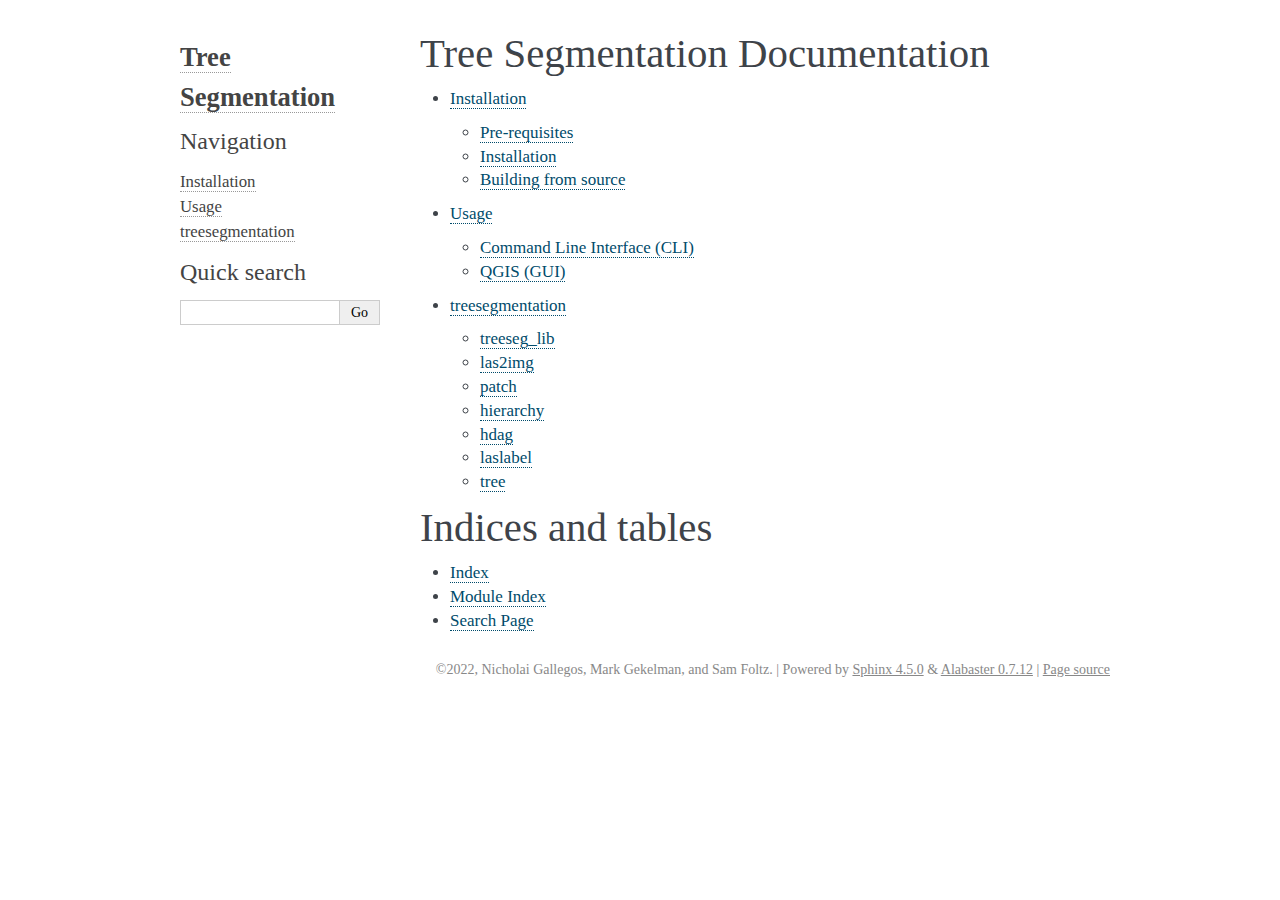
<file: index.html>
<!DOCTYPE html>

<html>
  <head>
    <meta charset="utf-8" />
    <meta name="viewport" content="width=device-width, initial-scale=1.0" /><meta name="generator" content="Docutils 0.17.1: http://docutils.sourceforge.net/" />

    <title>Tree Segmentation Documentation &#8212; Tree Segmentation 0.1 documentation</title>
    <link rel="stylesheet" type="text/css" href="_static/pygments.css" />
    <link rel="stylesheet" type="text/css" href="_static/alabaster.css" />
    <script data-url_root="./" id="documentation_options" src="_static/documentation_options.js"></script>
    <script src="_static/jquery.js"></script>
    <script src="_static/underscore.js"></script>
    <script src="_static/doctools.js"></script>
    <link rel="index" title="Index" href="genindex.html" />
    <link rel="search" title="Search" href="search.html" />
    <link rel="next" title="Installation" href="installation.html" />
   
  <link rel="stylesheet" href="_static/custom.css" type="text/css" />
  
  
  <meta name="viewport" content="width=device-width, initial-scale=0.9, maximum-scale=0.9" />

  </head><body>
  

    <div class="document">
      <div class="documentwrapper">
        <div class="bodywrapper">
          

          <div class="body" role="main">
            
  <section id="tree-segmentation-documentation">
<h1>Tree Segmentation Documentation<a class="headerlink" href="#tree-segmentation-documentation" title="Permalink to this headline">¶</a></h1>
<div class="toctree-wrapper compound">
<ul>
<li class="toctree-l1"><a class="reference internal" href="installation.html">Installation</a><ul>
<li class="toctree-l2"><a class="reference internal" href="installation.html#pre-requisites">Pre-requisites</a></li>
<li class="toctree-l2"><a class="reference internal" href="installation.html#id1">Installation</a></li>
<li class="toctree-l2"><a class="reference internal" href="installation.html#building-from-source">Building from source</a></li>
</ul>
</li>
<li class="toctree-l1"><a class="reference internal" href="usage.html">Usage</a><ul>
<li class="toctree-l2"><a class="reference internal" href="usage.html#command-line-interface-cli">Command Line Interface (CLI)</a></li>
<li class="toctree-l2"><a class="reference internal" href="usage.html#qgis-gui">QGIS (GUI)</a></li>
</ul>
</li>
<li class="toctree-l1"><a class="reference internal" href="treesegmentation.html">treesegmentation</a><ul>
<li class="toctree-l2"><a class="reference internal" href="treeseg_lib.html">treeseg_lib</a></li>
<li class="toctree-l2"><a class="reference internal" href="las2img.html">las2img</a></li>
<li class="toctree-l2"><a class="reference internal" href="patch.html">patch</a></li>
<li class="toctree-l2"><a class="reference internal" href="hierarchy.html">hierarchy</a></li>
<li class="toctree-l2"><a class="reference internal" href="hdag.html">hdag</a></li>
<li class="toctree-l2"><a class="reference internal" href="laslabel.html">laslabel</a></li>
<li class="toctree-l2"><a class="reference internal" href="tree.html">tree</a></li>
</ul>
</li>
</ul>
</div>
</section>
<section id="indices-and-tables">
<h1>Indices and tables<a class="headerlink" href="#indices-and-tables" title="Permalink to this headline">¶</a></h1>
<ul class="simple">
<li><p><a class="reference internal" href="genindex.html"><span class="std std-ref">Index</span></a></p></li>
<li><p><a class="reference internal" href="py-modindex.html"><span class="std std-ref">Module Index</span></a></p></li>
<li><p><a class="reference internal" href="search.html"><span class="std std-ref">Search Page</span></a></p></li>
</ul>
</section>


          </div>
          
        </div>
      </div>
      <div class="sphinxsidebar" role="navigation" aria-label="main navigation">
        <div class="sphinxsidebarwrapper">
<h1 class="logo"><a href="#">Tree Segmentation</a></h1>








<h3>Navigation</h3>
<ul>
<li class="toctree-l1"><a class="reference internal" href="installation.html">Installation</a></li>
<li class="toctree-l1"><a class="reference internal" href="usage.html">Usage</a></li>
<li class="toctree-l1"><a class="reference internal" href="treesegmentation.html">treesegmentation</a></li>
</ul>

<div class="relations">
<h3>Related Topics</h3>
<ul>
  <li><a href="#">Documentation overview</a><ul>
      <li>Next: <a href="installation.html" title="next chapter">Installation</a></li>
  </ul></li>
</ul>
</div>
<div id="searchbox" style="display: none" role="search">
  <h3 id="searchlabel">Quick search</h3>
    <div class="searchformwrapper">
    <form class="search" action="search.html" method="get">
      <input type="text" name="q" aria-labelledby="searchlabel" autocomplete="off" autocorrect="off" autocapitalize="off" spellcheck="false"/>
      <input type="submit" value="Go" />
    </form>
    </div>
</div>
<script>$('#searchbox').show(0);</script>








        </div>
      </div>
      <div class="clearer"></div>
    </div>
    <div class="footer">
      &copy;2022, Nicholai Gallegos, Mark Gekelman, and Sam Foltz.
      
      |
      Powered by <a href="http://sphinx-doc.org/">Sphinx 4.5.0</a>
      &amp; <a href="https://github.com/bitprophet/alabaster">Alabaster 0.7.12</a>
      
      |
      <a href="_sources/index.rst.txt"
          rel="nofollow">Page source</a>
    </div>

    

    
  </body>
</html>
</file>
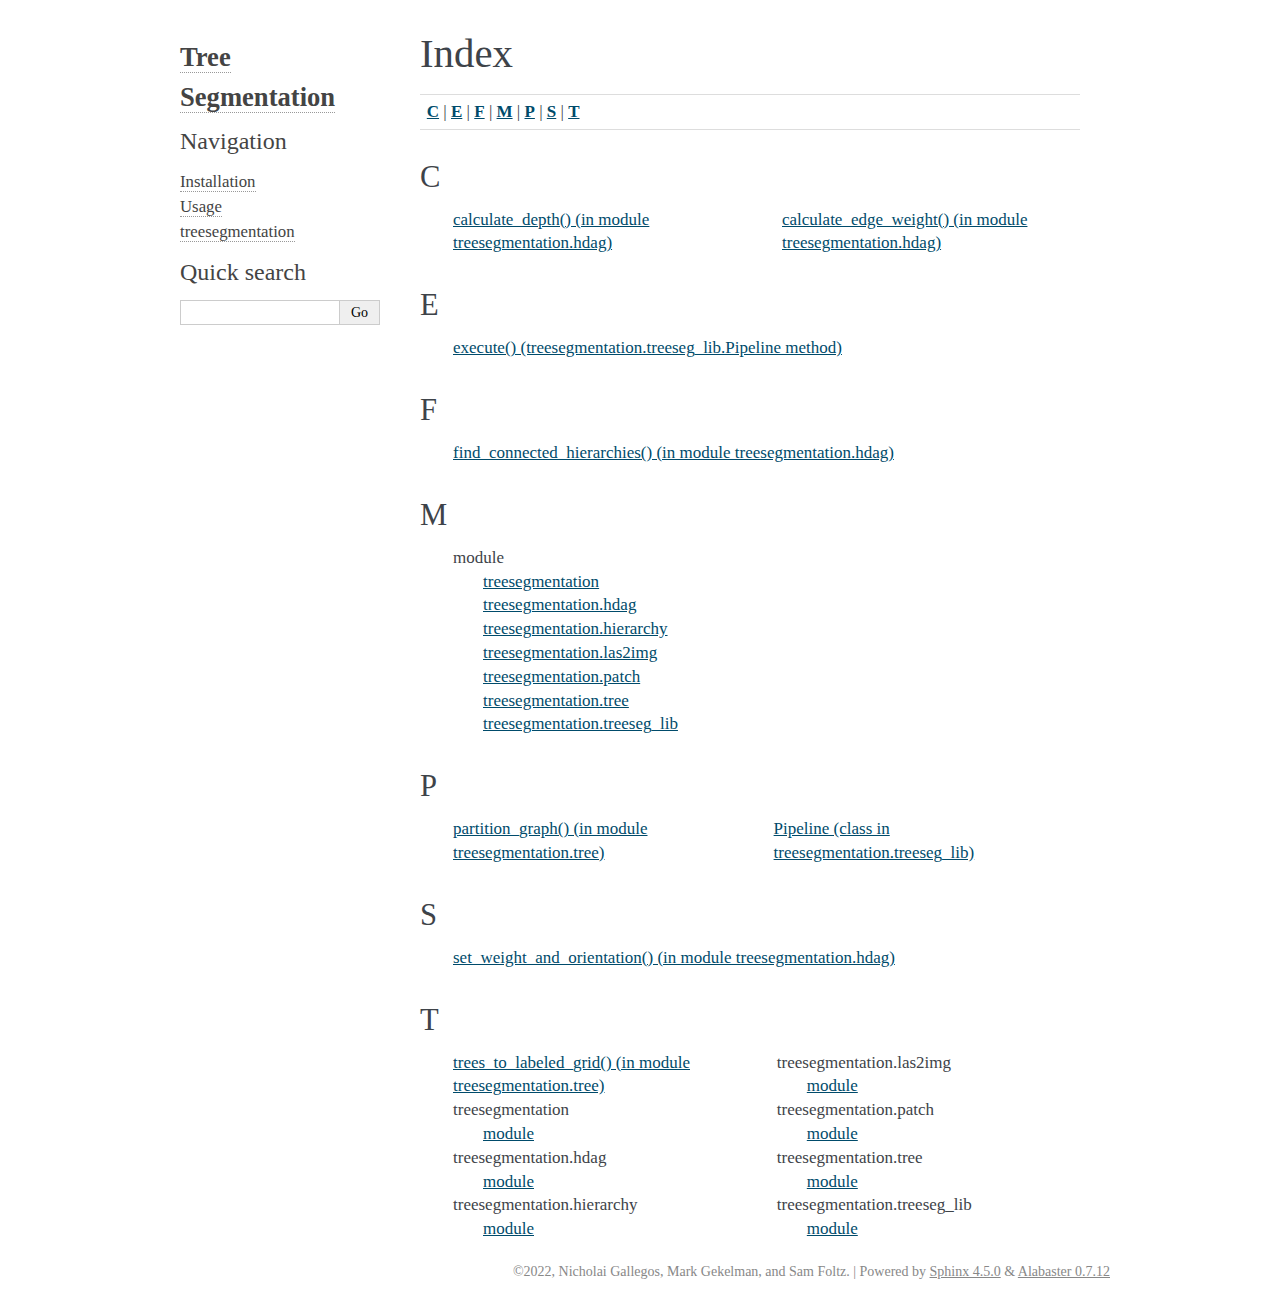
<file: genindex.html>
<!DOCTYPE html>

<html>
  <head>
    <meta charset="utf-8" />
    <meta name="viewport" content="width=device-width, initial-scale=1.0" />
    <title>Index &#8212; Tree Segmentation 0.1 documentation</title>
    <link rel="stylesheet" type="text/css" href="_static/pygments.css" />
    <link rel="stylesheet" type="text/css" href="_static/alabaster.css" />
    <script data-url_root="./" id="documentation_options" src="_static/documentation_options.js"></script>
    <script src="_static/jquery.js"></script>
    <script src="_static/underscore.js"></script>
    <script src="_static/doctools.js"></script>
    <link rel="index" title="Index" href="#" />
    <link rel="search" title="Search" href="search.html" />
   
  <link rel="stylesheet" href="_static/custom.css" type="text/css" />
  
  
  <meta name="viewport" content="width=device-width, initial-scale=0.9, maximum-scale=0.9" />

  </head><body>
  

    <div class="document">
      <div class="documentwrapper">
        <div class="bodywrapper">
          

          <div class="body" role="main">
            

<h1 id="index">Index</h1>

<div class="genindex-jumpbox">
 <a href="#C"><strong>C</strong></a>
 | <a href="#E"><strong>E</strong></a>
 | <a href="#F"><strong>F</strong></a>
 | <a href="#M"><strong>M</strong></a>
 | <a href="#P"><strong>P</strong></a>
 | <a href="#S"><strong>S</strong></a>
 | <a href="#T"><strong>T</strong></a>
 
</div>
<h2 id="C">C</h2>
<table style="width: 100%" class="indextable genindextable"><tr>
  <td style="width: 33%; vertical-align: top;"><ul>
      <li><a href="hdag.html#treesegmentation.hdag.calculate_depth">calculate_depth() (in module treesegmentation.hdag)</a>
</li>
  </ul></td>
  <td style="width: 33%; vertical-align: top;"><ul>
      <li><a href="hdag.html#treesegmentation.hdag.calculate_edge_weight">calculate_edge_weight() (in module treesegmentation.hdag)</a>
</li>
  </ul></td>
</tr></table>

<h2 id="E">E</h2>
<table style="width: 100%" class="indextable genindextable"><tr>
  <td style="width: 33%; vertical-align: top;"><ul>
      <li><a href="treeseg_lib.html#treesegmentation.treeseg_lib.Pipeline.execute">execute() (treesegmentation.treeseg_lib.Pipeline method)</a>
</li>
  </ul></td>
</tr></table>

<h2 id="F">F</h2>
<table style="width: 100%" class="indextable genindextable"><tr>
  <td style="width: 33%; vertical-align: top;"><ul>
      <li><a href="hdag.html#treesegmentation.hdag.find_connected_hierarchies">find_connected_hierarchies() (in module treesegmentation.hdag)</a>
</li>
  </ul></td>
</tr></table>

<h2 id="M">M</h2>
<table style="width: 100%" class="indextable genindextable"><tr>
  <td style="width: 33%; vertical-align: top;"><ul>
      <li>
    module

      <ul>
        <li><a href="treesegmentation.html#module-treesegmentation">treesegmentation</a>
</li>
        <li><a href="hdag.html#module-treesegmentation.hdag">treesegmentation.hdag</a>
</li>
        <li><a href="hierarchy.html#module-treesegmentation.hierarchy">treesegmentation.hierarchy</a>
</li>
        <li><a href="las2img.html#module-treesegmentation.las2img">treesegmentation.las2img</a>
</li>
        <li><a href="patch.html#module-treesegmentation.patch">treesegmentation.patch</a>
</li>
        <li><a href="tree.html#module-treesegmentation.tree">treesegmentation.tree</a>
</li>
        <li><a href="treeseg_lib.html#module-treesegmentation.treeseg_lib">treesegmentation.treeseg_lib</a>
</li>
      </ul></li>
  </ul></td>
</tr></table>

<h2 id="P">P</h2>
<table style="width: 100%" class="indextable genindextable"><tr>
  <td style="width: 33%; vertical-align: top;"><ul>
      <li><a href="tree.html#treesegmentation.tree.partition_graph">partition_graph() (in module treesegmentation.tree)</a>
</li>
  </ul></td>
  <td style="width: 33%; vertical-align: top;"><ul>
      <li><a href="treeseg_lib.html#treesegmentation.treeseg_lib.Pipeline">Pipeline (class in treesegmentation.treeseg_lib)</a>
</li>
  </ul></td>
</tr></table>

<h2 id="S">S</h2>
<table style="width: 100%" class="indextable genindextable"><tr>
  <td style="width: 33%; vertical-align: top;"><ul>
      <li><a href="hdag.html#treesegmentation.hdag.set_weight_and_orientation">set_weight_and_orientation() (in module treesegmentation.hdag)</a>
</li>
  </ul></td>
</tr></table>

<h2 id="T">T</h2>
<table style="width: 100%" class="indextable genindextable"><tr>
  <td style="width: 33%; vertical-align: top;"><ul>
      <li><a href="tree.html#treesegmentation.tree.trees_to_labeled_grid">trees_to_labeled_grid() (in module treesegmentation.tree)</a>
</li>
      <li>
    treesegmentation

      <ul>
        <li><a href="treesegmentation.html#module-treesegmentation">module</a>
</li>
      </ul></li>
      <li>
    treesegmentation.hdag

      <ul>
        <li><a href="hdag.html#module-treesegmentation.hdag">module</a>
</li>
      </ul></li>
      <li>
    treesegmentation.hierarchy

      <ul>
        <li><a href="hierarchy.html#module-treesegmentation.hierarchy">module</a>
</li>
      </ul></li>
  </ul></td>
  <td style="width: 33%; vertical-align: top;"><ul>
      <li>
    treesegmentation.las2img

      <ul>
        <li><a href="las2img.html#module-treesegmentation.las2img">module</a>
</li>
      </ul></li>
      <li>
    treesegmentation.patch

      <ul>
        <li><a href="patch.html#module-treesegmentation.patch">module</a>
</li>
      </ul></li>
      <li>
    treesegmentation.tree

      <ul>
        <li><a href="tree.html#module-treesegmentation.tree">module</a>
</li>
      </ul></li>
      <li>
    treesegmentation.treeseg_lib

      <ul>
        <li><a href="treeseg_lib.html#module-treesegmentation.treeseg_lib">module</a>
</li>
      </ul></li>
  </ul></td>
</tr></table>



          </div>
          
        </div>
      </div>
      <div class="sphinxsidebar" role="navigation" aria-label="main navigation">
        <div class="sphinxsidebarwrapper">
<h1 class="logo"><a href="index.html">Tree Segmentation</a></h1>








<h3>Navigation</h3>
<ul>
<li class="toctree-l1"><a class="reference internal" href="installation.html">Installation</a></li>
<li class="toctree-l1"><a class="reference internal" href="usage.html">Usage</a></li>
<li class="toctree-l1"><a class="reference internal" href="treesegmentation.html">treesegmentation</a></li>
</ul>

<div class="relations">
<h3>Related Topics</h3>
<ul>
  <li><a href="index.html">Documentation overview</a><ul>
  </ul></li>
</ul>
</div>
<div id="searchbox" style="display: none" role="search">
  <h3 id="searchlabel">Quick search</h3>
    <div class="searchformwrapper">
    <form class="search" action="search.html" method="get">
      <input type="text" name="q" aria-labelledby="searchlabel" autocomplete="off" autocorrect="off" autocapitalize="off" spellcheck="false"/>
      <input type="submit" value="Go" />
    </form>
    </div>
</div>
<script>$('#searchbox').show(0);</script>








        </div>
      </div>
      <div class="clearer"></div>
    </div>
    <div class="footer">
      &copy;2022, Nicholai Gallegos, Mark Gekelman, and Sam Foltz.
      
      |
      Powered by <a href="http://sphinx-doc.org/">Sphinx 4.5.0</a>
      &amp; <a href="https://github.com/bitprophet/alabaster">Alabaster 0.7.12</a>
      
    </div>

    

    
  </body>
</html>
</file>
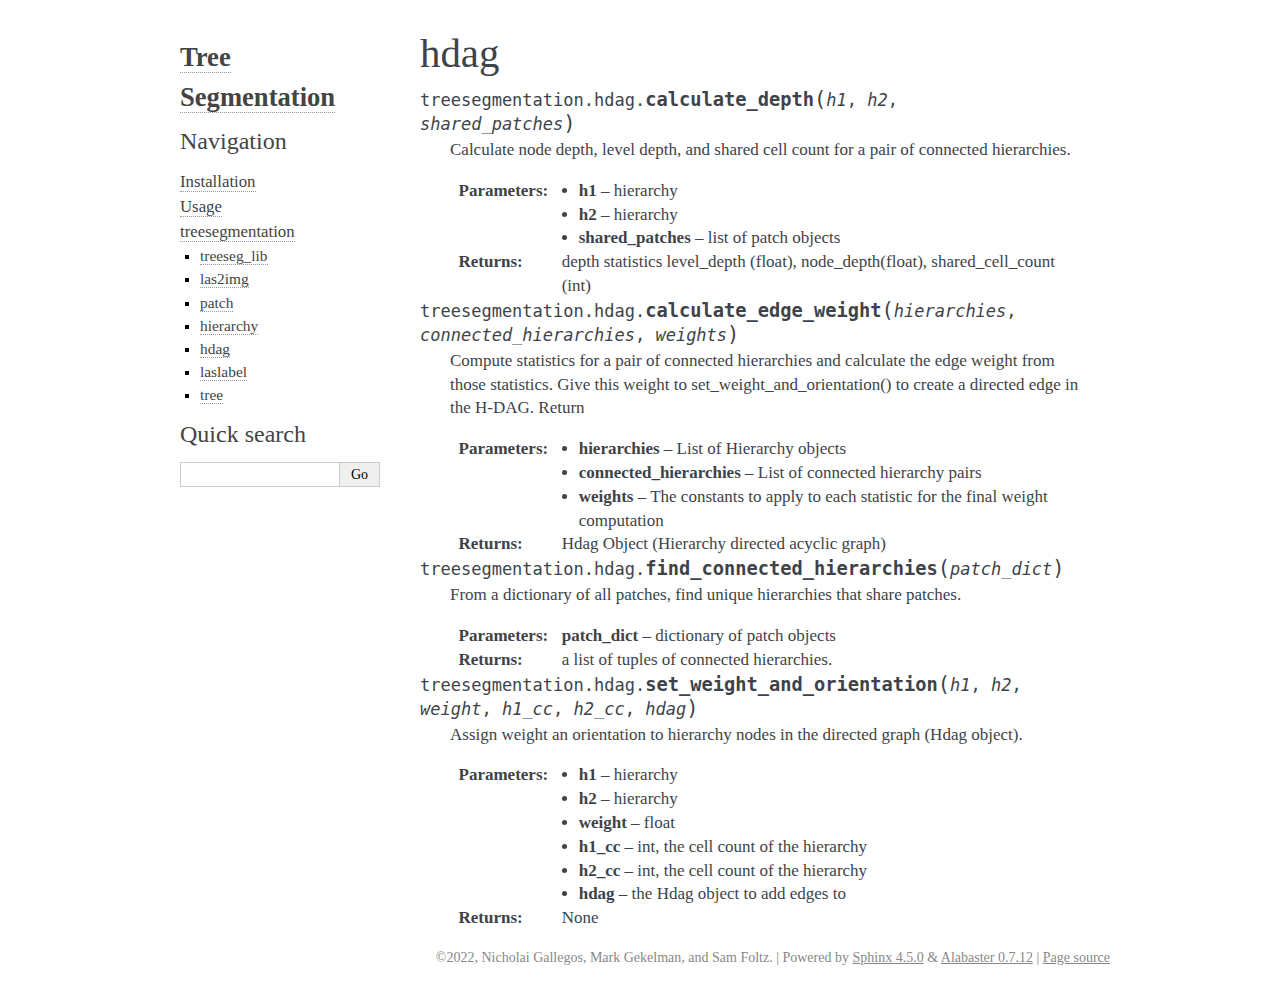
<file: hdag.html>
<!DOCTYPE html>

<html>
  <head>
    <meta charset="utf-8" />
    <meta name="viewport" content="width=device-width, initial-scale=1.0" /><meta name="generator" content="Docutils 0.17.1: http://docutils.sourceforge.net/" />

    <title>hdag &#8212; Tree Segmentation 0.1 documentation</title>
    <link rel="stylesheet" type="text/css" href="_static/pygments.css" />
    <link rel="stylesheet" type="text/css" href="_static/alabaster.css" />
    <script data-url_root="./" id="documentation_options" src="_static/documentation_options.js"></script>
    <script src="_static/jquery.js"></script>
    <script src="_static/underscore.js"></script>
    <script src="_static/doctools.js"></script>
    <link rel="index" title="Index" href="genindex.html" />
    <link rel="search" title="Search" href="search.html" />
    <link rel="next" title="laslabel" href="laslabel.html" />
    <link rel="prev" title="hierarchy" href="hierarchy.html" />
   
  <link rel="stylesheet" href="_static/custom.css" type="text/css" />
  
  
  <meta name="viewport" content="width=device-width, initial-scale=0.9, maximum-scale=0.9" />

  </head><body>
  

    <div class="document">
      <div class="documentwrapper">
        <div class="bodywrapper">
          

          <div class="body" role="main">
            
  <section id="module-treesegmentation.hdag">
<span id="hdag"></span><h1>hdag<a class="headerlink" href="#module-treesegmentation.hdag" title="Permalink to this headline">¶</a></h1>
<dl class="py function">
<dt class="sig sig-object py" id="treesegmentation.hdag.calculate_depth">
<span class="sig-prename descclassname"><span class="pre">treesegmentation.hdag.</span></span><span class="sig-name descname"><span class="pre">calculate_depth</span></span><span class="sig-paren">(</span><em class="sig-param"><span class="n"><span class="pre">h1</span></span></em>, <em class="sig-param"><span class="n"><span class="pre">h2</span></span></em>, <em class="sig-param"><span class="n"><span class="pre">shared_patches</span></span></em><span class="sig-paren">)</span><a class="headerlink" href="#treesegmentation.hdag.calculate_depth" title="Permalink to this definition">¶</a></dt>
<dd><p>Calculate node depth, level depth, and shared cell count for a pair of
connected hierarchies.</p>
<dl class="field-list simple">
<dt class="field-odd">Parameters</dt>
<dd class="field-odd"><ul class="simple">
<li><p><strong>h1</strong> – hierarchy</p></li>
<li><p><strong>h2</strong> – hierarchy</p></li>
<li><p><strong>shared_patches</strong> – list of patch objects</p></li>
</ul>
</dd>
<dt class="field-even">Returns</dt>
<dd class="field-even"><p>depth statistics level_depth (float), node_depth(float), shared_cell_count (int)</p>
</dd>
</dl>
</dd></dl>

<dl class="py function">
<dt class="sig sig-object py" id="treesegmentation.hdag.calculate_edge_weight">
<span class="sig-prename descclassname"><span class="pre">treesegmentation.hdag.</span></span><span class="sig-name descname"><span class="pre">calculate_edge_weight</span></span><span class="sig-paren">(</span><em class="sig-param"><span class="n"><span class="pre">hierarchies</span></span></em>, <em class="sig-param"><span class="n"><span class="pre">connected_hierarchies</span></span></em>, <em class="sig-param"><span class="n"><span class="pre">weights</span></span></em><span class="sig-paren">)</span><a class="headerlink" href="#treesegmentation.hdag.calculate_edge_weight" title="Permalink to this definition">¶</a></dt>
<dd><p>Compute statistics for a pair of connected hierarchies and calculate the
edge weight from those statistics.  Give this weight to set_weight_and_orientation()
to create a directed edge in the H-DAG.  Return</p>
<dl class="field-list simple">
<dt class="field-odd">Parameters</dt>
<dd class="field-odd"><ul class="simple">
<li><p><strong>hierarchies</strong> – List of Hierarchy objects</p></li>
<li><p><strong>connected_hierarchies</strong> – List of connected hierarchy pairs</p></li>
<li><p><strong>weights</strong> – The constants to apply to each statistic for the final weight computation</p></li>
</ul>
</dd>
<dt class="field-even">Returns</dt>
<dd class="field-even"><p>Hdag Object (Hierarchy directed acyclic graph)</p>
</dd>
</dl>
</dd></dl>

<dl class="py function">
<dt class="sig sig-object py" id="treesegmentation.hdag.find_connected_hierarchies">
<span class="sig-prename descclassname"><span class="pre">treesegmentation.hdag.</span></span><span class="sig-name descname"><span class="pre">find_connected_hierarchies</span></span><span class="sig-paren">(</span><em class="sig-param"><span class="n"><span class="pre">patch_dict</span></span></em><span class="sig-paren">)</span><a class="headerlink" href="#treesegmentation.hdag.find_connected_hierarchies" title="Permalink to this definition">¶</a></dt>
<dd><p>From a dictionary of all patches, find unique hierarchies that share patches.</p>
<dl class="field-list simple">
<dt class="field-odd">Parameters</dt>
<dd class="field-odd"><p><strong>patch_dict</strong> – dictionary of patch objects</p>
</dd>
<dt class="field-even">Returns</dt>
<dd class="field-even"><p>a list of tuples of connected hierarchies.</p>
</dd>
</dl>
</dd></dl>

<dl class="py function">
<dt class="sig sig-object py" id="treesegmentation.hdag.set_weight_and_orientation">
<span class="sig-prename descclassname"><span class="pre">treesegmentation.hdag.</span></span><span class="sig-name descname"><span class="pre">set_weight_and_orientation</span></span><span class="sig-paren">(</span><em class="sig-param"><span class="n"><span class="pre">h1</span></span></em>, <em class="sig-param"><span class="n"><span class="pre">h2</span></span></em>, <em class="sig-param"><span class="n"><span class="pre">weight</span></span></em>, <em class="sig-param"><span class="n"><span class="pre">h1_cc</span></span></em>, <em class="sig-param"><span class="n"><span class="pre">h2_cc</span></span></em>, <em class="sig-param"><span class="n"><span class="pre">hdag</span></span></em><span class="sig-paren">)</span><a class="headerlink" href="#treesegmentation.hdag.set_weight_and_orientation" title="Permalink to this definition">¶</a></dt>
<dd><p>Assign weight an orientation to hierarchy nodes in the directed graph (Hdag object).</p>
<dl class="field-list simple">
<dt class="field-odd">Parameters</dt>
<dd class="field-odd"><ul class="simple">
<li><p><strong>h1</strong> – hierarchy</p></li>
<li><p><strong>h2</strong> – hierarchy</p></li>
<li><p><strong>weight</strong> – float</p></li>
<li><p><strong>h1_cc</strong> – int, the cell count of the hierarchy</p></li>
<li><p><strong>h2_cc</strong> – int, the cell count of the hierarchy</p></li>
<li><p><strong>hdag</strong> – the Hdag object to add edges to</p></li>
</ul>
</dd>
<dt class="field-even">Returns</dt>
<dd class="field-even"><p>None</p>
</dd>
</dl>
</dd></dl>

</section>


          </div>
          
        </div>
      </div>
      <div class="sphinxsidebar" role="navigation" aria-label="main navigation">
        <div class="sphinxsidebarwrapper">
<h1 class="logo"><a href="index.html">Tree Segmentation</a></h1>








<h3>Navigation</h3>
<ul class="current">
<li class="toctree-l1"><a class="reference internal" href="installation.html">Installation</a></li>
<li class="toctree-l1"><a class="reference internal" href="usage.html">Usage</a></li>
<li class="toctree-l1 current"><a class="reference internal" href="treesegmentation.html">treesegmentation</a><ul class="current">
<li class="toctree-l2"><a class="reference internal" href="treeseg_lib.html">treeseg_lib</a></li>
<li class="toctree-l2"><a class="reference internal" href="las2img.html">las2img</a></li>
<li class="toctree-l2"><a class="reference internal" href="patch.html">patch</a></li>
<li class="toctree-l2"><a class="reference internal" href="hierarchy.html">hierarchy</a></li>
<li class="toctree-l2 current"><a class="current reference internal" href="#">hdag</a></li>
<li class="toctree-l2"><a class="reference internal" href="laslabel.html">laslabel</a></li>
<li class="toctree-l2"><a class="reference internal" href="tree.html">tree</a></li>
</ul>
</li>
</ul>

<div class="relations">
<h3>Related Topics</h3>
<ul>
  <li><a href="index.html">Documentation overview</a><ul>
  <li><a href="treesegmentation.html">treesegmentation</a><ul>
      <li>Previous: <a href="hierarchy.html" title="previous chapter">hierarchy</a></li>
      <li>Next: <a href="laslabel.html" title="next chapter">laslabel</a></li>
  </ul></li>
  </ul></li>
</ul>
</div>
<div id="searchbox" style="display: none" role="search">
  <h3 id="searchlabel">Quick search</h3>
    <div class="searchformwrapper">
    <form class="search" action="search.html" method="get">
      <input type="text" name="q" aria-labelledby="searchlabel" autocomplete="off" autocorrect="off" autocapitalize="off" spellcheck="false"/>
      <input type="submit" value="Go" />
    </form>
    </div>
</div>
<script>$('#searchbox').show(0);</script>








        </div>
      </div>
      <div class="clearer"></div>
    </div>
    <div class="footer">
      &copy;2022, Nicholai Gallegos, Mark Gekelman, and Sam Foltz.
      
      |
      Powered by <a href="http://sphinx-doc.org/">Sphinx 4.5.0</a>
      &amp; <a href="https://github.com/bitprophet/alabaster">Alabaster 0.7.12</a>
      
      |
      <a href="_sources/hdag.rst.txt"
          rel="nofollow">Page source</a>
    </div>

    

    
  </body>
</html>
</file>
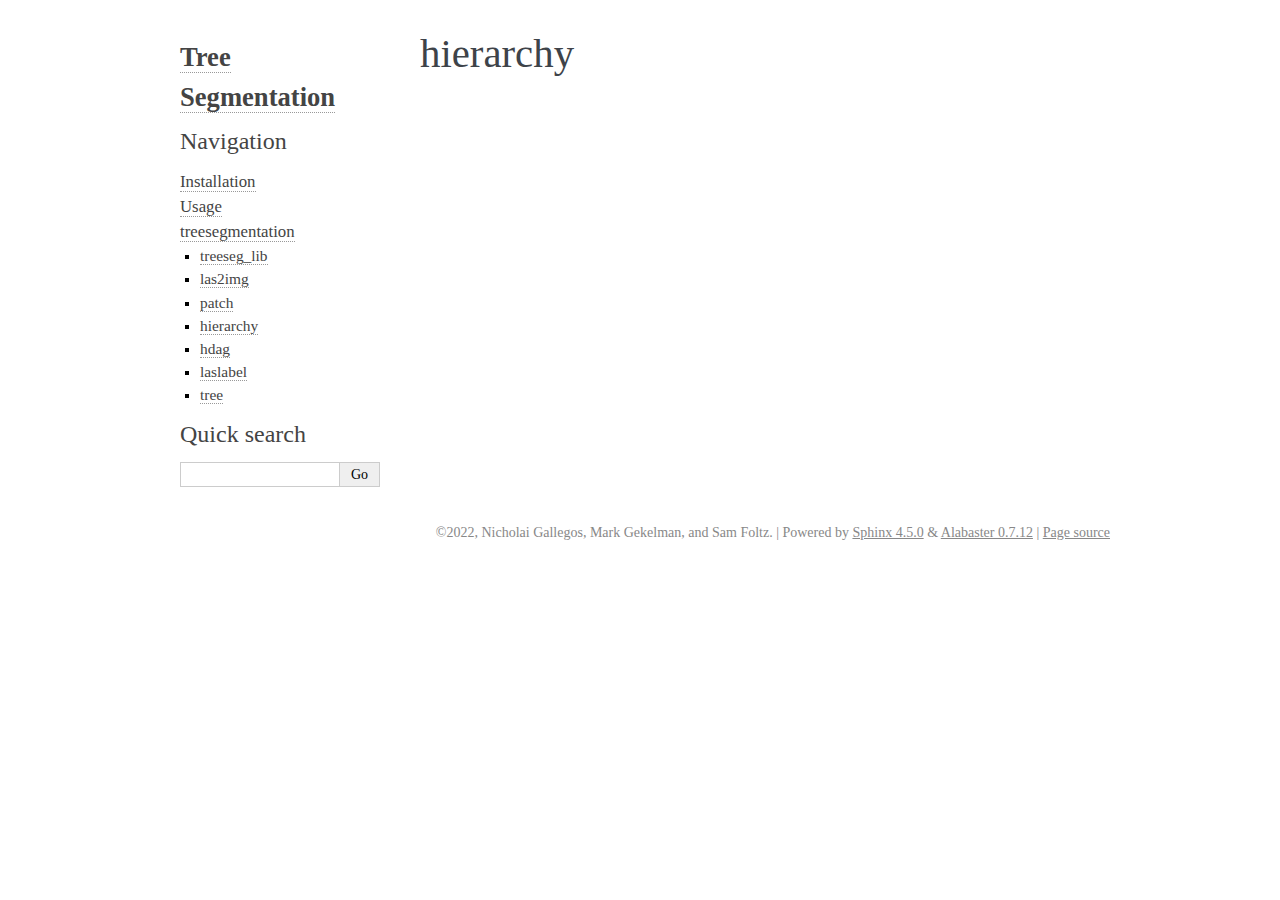
<file: hierarchy.html>
<!DOCTYPE html>

<html>
  <head>
    <meta charset="utf-8" />
    <meta name="viewport" content="width=device-width, initial-scale=1.0" /><meta name="generator" content="Docutils 0.17.1: http://docutils.sourceforge.net/" />

    <title>hierarchy &#8212; Tree Segmentation 0.1 documentation</title>
    <link rel="stylesheet" type="text/css" href="_static/pygments.css" />
    <link rel="stylesheet" type="text/css" href="_static/alabaster.css" />
    <script data-url_root="./" id="documentation_options" src="_static/documentation_options.js"></script>
    <script src="_static/jquery.js"></script>
    <script src="_static/underscore.js"></script>
    <script src="_static/doctools.js"></script>
    <link rel="index" title="Index" href="genindex.html" />
    <link rel="search" title="Search" href="search.html" />
    <link rel="next" title="hdag" href="hdag.html" />
    <link rel="prev" title="patch" href="patch.html" />
   
  <link rel="stylesheet" href="_static/custom.css" type="text/css" />
  
  
  <meta name="viewport" content="width=device-width, initial-scale=0.9, maximum-scale=0.9" />

  </head><body>
  

    <div class="document">
      <div class="documentwrapper">
        <div class="bodywrapper">
          

          <div class="body" role="main">
            
  <section id="module-treesegmentation.hierarchy">
<span id="hierarchy"></span><h1>hierarchy<a class="headerlink" href="#module-treesegmentation.hierarchy" title="Permalink to this headline">¶</a></h1>
</section>


          </div>
          
        </div>
      </div>
      <div class="sphinxsidebar" role="navigation" aria-label="main navigation">
        <div class="sphinxsidebarwrapper">
<h1 class="logo"><a href="index.html">Tree Segmentation</a></h1>








<h3>Navigation</h3>
<ul class="current">
<li class="toctree-l1"><a class="reference internal" href="installation.html">Installation</a></li>
<li class="toctree-l1"><a class="reference internal" href="usage.html">Usage</a></li>
<li class="toctree-l1 current"><a class="reference internal" href="treesegmentation.html">treesegmentation</a><ul class="current">
<li class="toctree-l2"><a class="reference internal" href="treeseg_lib.html">treeseg_lib</a></li>
<li class="toctree-l2"><a class="reference internal" href="las2img.html">las2img</a></li>
<li class="toctree-l2"><a class="reference internal" href="patch.html">patch</a></li>
<li class="toctree-l2 current"><a class="current reference internal" href="#">hierarchy</a></li>
<li class="toctree-l2"><a class="reference internal" href="hdag.html">hdag</a></li>
<li class="toctree-l2"><a class="reference internal" href="laslabel.html">laslabel</a></li>
<li class="toctree-l2"><a class="reference internal" href="tree.html">tree</a></li>
</ul>
</li>
</ul>

<div class="relations">
<h3>Related Topics</h3>
<ul>
  <li><a href="index.html">Documentation overview</a><ul>
  <li><a href="treesegmentation.html">treesegmentation</a><ul>
      <li>Previous: <a href="patch.html" title="previous chapter">patch</a></li>
      <li>Next: <a href="hdag.html" title="next chapter">hdag</a></li>
  </ul></li>
  </ul></li>
</ul>
</div>
<div id="searchbox" style="display: none" role="search">
  <h3 id="searchlabel">Quick search</h3>
    <div class="searchformwrapper">
    <form class="search" action="search.html" method="get">
      <input type="text" name="q" aria-labelledby="searchlabel" autocomplete="off" autocorrect="off" autocapitalize="off" spellcheck="false"/>
      <input type="submit" value="Go" />
    </form>
    </div>
</div>
<script>$('#searchbox').show(0);</script>








        </div>
      </div>
      <div class="clearer"></div>
    </div>
    <div class="footer">
      &copy;2022, Nicholai Gallegos, Mark Gekelman, and Sam Foltz.
      
      |
      Powered by <a href="http://sphinx-doc.org/">Sphinx 4.5.0</a>
      &amp; <a href="https://github.com/bitprophet/alabaster">Alabaster 0.7.12</a>
      
      |
      <a href="_sources/hierarchy.rst.txt"
          rel="nofollow">Page source</a>
    </div>

    

    
  </body>
</html>
</file>
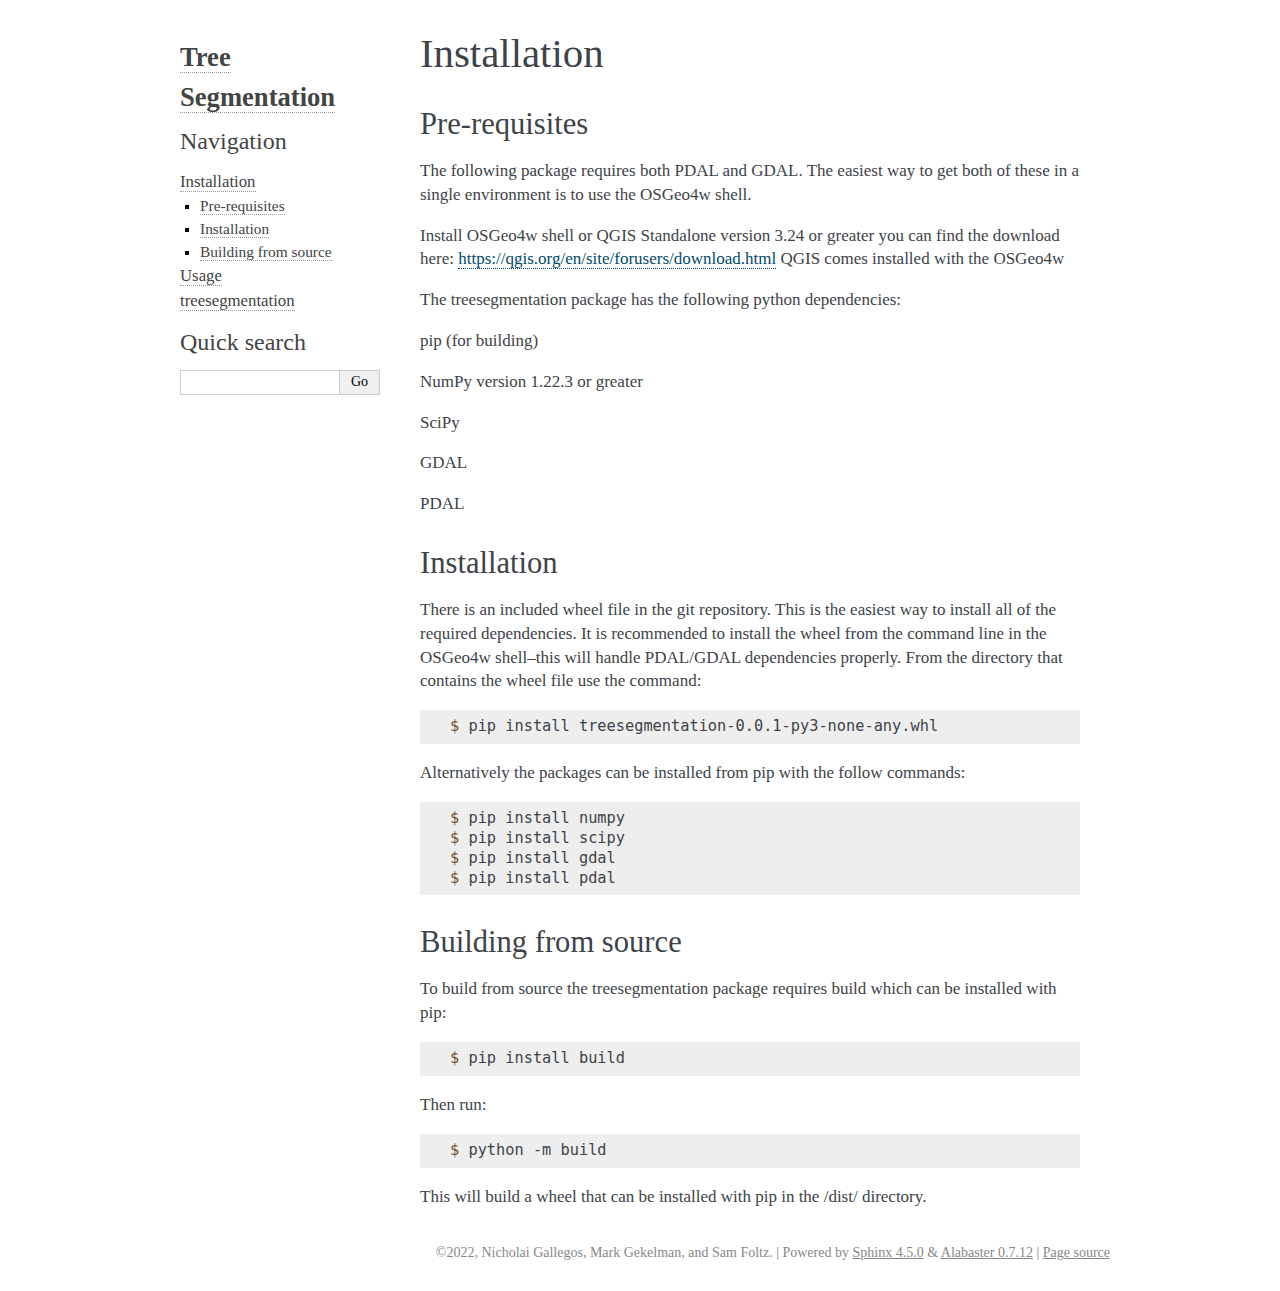
<file: installation.html>
<!DOCTYPE html>

<html>
  <head>
    <meta charset="utf-8" />
    <meta name="viewport" content="width=device-width, initial-scale=1.0" /><meta name="generator" content="Docutils 0.17.1: http://docutils.sourceforge.net/" />

    <title>Installation &#8212; Tree Segmentation 0.1 documentation</title>
    <link rel="stylesheet" type="text/css" href="_static/pygments.css" />
    <link rel="stylesheet" type="text/css" href="_static/alabaster.css" />
    <script data-url_root="./" id="documentation_options" src="_static/documentation_options.js"></script>
    <script src="_static/jquery.js"></script>
    <script src="_static/underscore.js"></script>
    <script src="_static/doctools.js"></script>
    <link rel="index" title="Index" href="genindex.html" />
    <link rel="search" title="Search" href="search.html" />
    <link rel="next" title="Usage" href="usage.html" />
    <link rel="prev" title="Tree Segmentation Documentation" href="index.html" />
   
  <link rel="stylesheet" href="_static/custom.css" type="text/css" />
  
  
  <meta name="viewport" content="width=device-width, initial-scale=0.9, maximum-scale=0.9" />

  </head><body>
  

    <div class="document">
      <div class="documentwrapper">
        <div class="bodywrapper">
          

          <div class="body" role="main">
            
  <section id="installation">
<h1>Installation<a class="headerlink" href="#installation" title="Permalink to this headline">¶</a></h1>
<section id="pre-requisites">
<h2>Pre-requisites<a class="headerlink" href="#pre-requisites" title="Permalink to this headline">¶</a></h2>
<p>The following package requires both PDAL and GDAL.  The easiest way to
get both of these in a single environment is to use the OSGeo4w shell.</p>
<p>Install OSGeo4w shell or QGIS Standalone version 3.24 or greater you can find
the download here: <a class="reference external" href="https://qgis.org/en/site/forusers/download.html">https://qgis.org/en/site/forusers/download.html</a>
QGIS comes installed with the OSGeo4w</p>
<p>The treesegmentation package has the following
python dependencies:</p>
<p>pip (for building)</p>
<p>NumPy version 1.22.3 or greater</p>
<p>SciPy</p>
<p>GDAL</p>
<p>PDAL</p>
</section>
<section id="id1">
<h2>Installation<a class="headerlink" href="#id1" title="Permalink to this headline">¶</a></h2>
<p>There is an included wheel file in the git repository. This is the easiest way to
install all of the required dependencies.  It is recommended to install the wheel
from the command line in the OSGeo4w shell–this will handle PDAL/GDAL dependencies
properly.  From the directory that contains the wheel file use the command:</p>
<div class="highlight-console notranslate"><div class="highlight"><pre><span></span><span class="gp">$ </span>pip install treesegmentation-0.0.1-py3-none-any.whl
</pre></div>
</div>
<p>Alternatively the packages can be installed from pip with the follow commands:</p>
<div class="highlight-console notranslate"><div class="highlight"><pre><span></span><span class="gp">$ </span>pip install numpy
<span class="gp">$ </span>pip install scipy
<span class="gp">$ </span>pip install gdal
<span class="gp">$ </span>pip install pdal
</pre></div>
</div>
</section>
<section id="building-from-source">
<h2>Building from source<a class="headerlink" href="#building-from-source" title="Permalink to this headline">¶</a></h2>
<p>To build from source the treesegmentation package requires build
which can be installed with pip:</p>
<div class="highlight-console notranslate"><div class="highlight"><pre><span></span><span class="gp">$ </span>pip install build
</pre></div>
</div>
<p>Then run:</p>
<div class="highlight-console notranslate"><div class="highlight"><pre><span></span><span class="gp">$ </span>python -m build
</pre></div>
</div>
<p>This will build a wheel that can be installed with pip in the
/dist/ directory.</p>
</section>
</section>


          </div>
          
        </div>
      </div>
      <div class="sphinxsidebar" role="navigation" aria-label="main navigation">
        <div class="sphinxsidebarwrapper">
<h1 class="logo"><a href="index.html">Tree Segmentation</a></h1>








<h3>Navigation</h3>
<ul class="current">
<li class="toctree-l1 current"><a class="current reference internal" href="#">Installation</a><ul>
<li class="toctree-l2"><a class="reference internal" href="#pre-requisites">Pre-requisites</a></li>
<li class="toctree-l2"><a class="reference internal" href="#id1">Installation</a></li>
<li class="toctree-l2"><a class="reference internal" href="#building-from-source">Building from source</a></li>
</ul>
</li>
<li class="toctree-l1"><a class="reference internal" href="usage.html">Usage</a></li>
<li class="toctree-l1"><a class="reference internal" href="treesegmentation.html">treesegmentation</a></li>
</ul>

<div class="relations">
<h3>Related Topics</h3>
<ul>
  <li><a href="index.html">Documentation overview</a><ul>
      <li>Previous: <a href="index.html" title="previous chapter">Tree Segmentation Documentation</a></li>
      <li>Next: <a href="usage.html" title="next chapter">Usage</a></li>
  </ul></li>
</ul>
</div>
<div id="searchbox" style="display: none" role="search">
  <h3 id="searchlabel">Quick search</h3>
    <div class="searchformwrapper">
    <form class="search" action="search.html" method="get">
      <input type="text" name="q" aria-labelledby="searchlabel" autocomplete="off" autocorrect="off" autocapitalize="off" spellcheck="false"/>
      <input type="submit" value="Go" />
    </form>
    </div>
</div>
<script>$('#searchbox').show(0);</script>








        </div>
      </div>
      <div class="clearer"></div>
    </div>
    <div class="footer">
      &copy;2022, Nicholai Gallegos, Mark Gekelman, and Sam Foltz.
      
      |
      Powered by <a href="http://sphinx-doc.org/">Sphinx 4.5.0</a>
      &amp; <a href="https://github.com/bitprophet/alabaster">Alabaster 0.7.12</a>
      
      |
      <a href="_sources/installation.rst.txt"
          rel="nofollow">Page source</a>
    </div>

    

    
  </body>
</html>
</file>
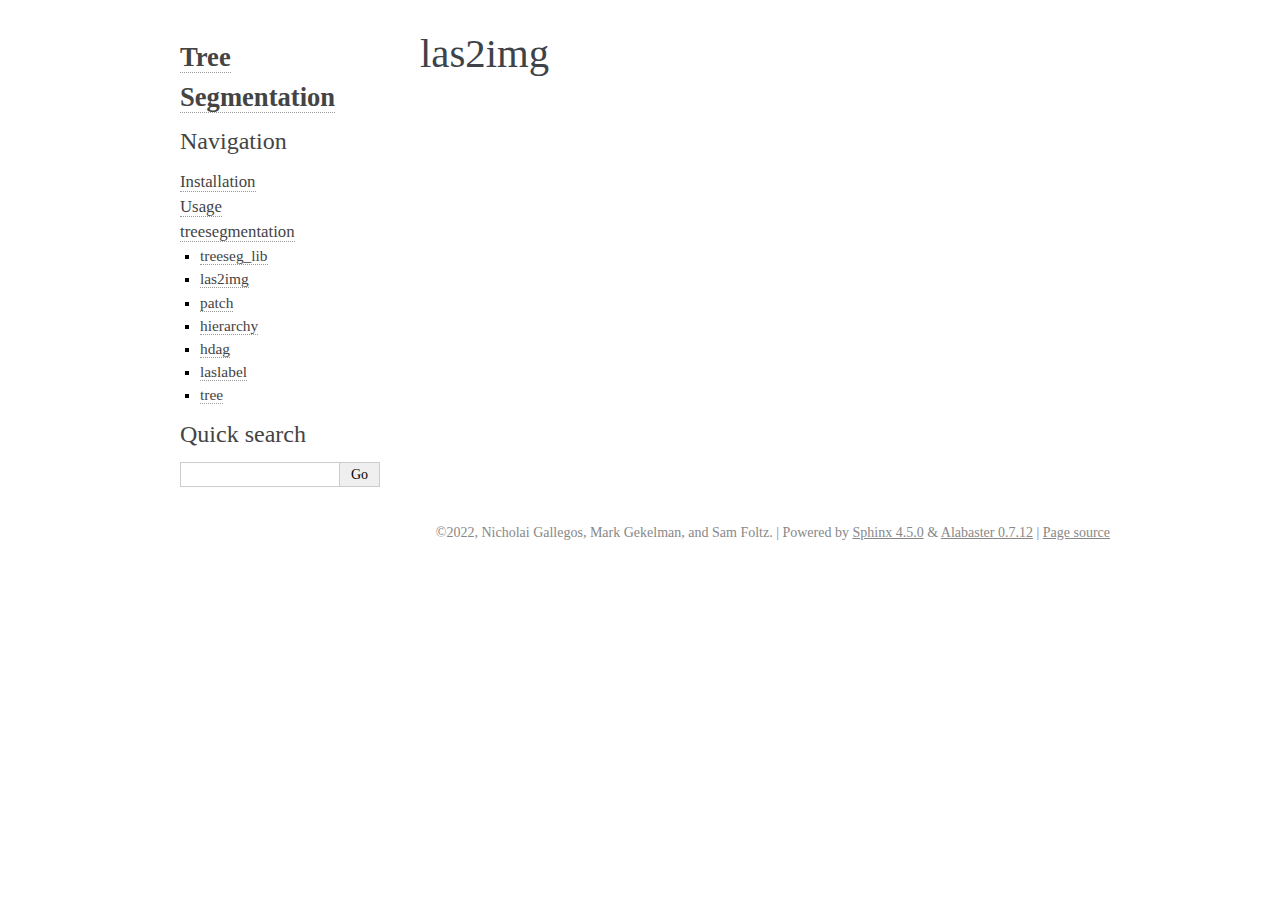
<file: las2img.html>
<!DOCTYPE html>

<html>
  <head>
    <meta charset="utf-8" />
    <meta name="viewport" content="width=device-width, initial-scale=1.0" /><meta name="generator" content="Docutils 0.17.1: http://docutils.sourceforge.net/" />

    <title>las2img &#8212; Tree Segmentation 0.1 documentation</title>
    <link rel="stylesheet" type="text/css" href="_static/pygments.css" />
    <link rel="stylesheet" type="text/css" href="_static/alabaster.css" />
    <script data-url_root="./" id="documentation_options" src="_static/documentation_options.js"></script>
    <script src="_static/jquery.js"></script>
    <script src="_static/underscore.js"></script>
    <script src="_static/doctools.js"></script>
    <link rel="index" title="Index" href="genindex.html" />
    <link rel="search" title="Search" href="search.html" />
    <link rel="next" title="patch" href="patch.html" />
    <link rel="prev" title="treeseg_lib" href="treeseg_lib.html" />
   
  <link rel="stylesheet" href="_static/custom.css" type="text/css" />
  
  
  <meta name="viewport" content="width=device-width, initial-scale=0.9, maximum-scale=0.9" />

  </head><body>
  

    <div class="document">
      <div class="documentwrapper">
        <div class="bodywrapper">
          

          <div class="body" role="main">
            
  <section id="module-treesegmentation.las2img">
<span id="las2img"></span><h1>las2img<a class="headerlink" href="#module-treesegmentation.las2img" title="Permalink to this headline">¶</a></h1>
</section>


          </div>
          
        </div>
      </div>
      <div class="sphinxsidebar" role="navigation" aria-label="main navigation">
        <div class="sphinxsidebarwrapper">
<h1 class="logo"><a href="index.html">Tree Segmentation</a></h1>








<h3>Navigation</h3>
<ul class="current">
<li class="toctree-l1"><a class="reference internal" href="installation.html">Installation</a></li>
<li class="toctree-l1"><a class="reference internal" href="usage.html">Usage</a></li>
<li class="toctree-l1 current"><a class="reference internal" href="treesegmentation.html">treesegmentation</a><ul class="current">
<li class="toctree-l2"><a class="reference internal" href="treeseg_lib.html">treeseg_lib</a></li>
<li class="toctree-l2 current"><a class="current reference internal" href="#">las2img</a></li>
<li class="toctree-l2"><a class="reference internal" href="patch.html">patch</a></li>
<li class="toctree-l2"><a class="reference internal" href="hierarchy.html">hierarchy</a></li>
<li class="toctree-l2"><a class="reference internal" href="hdag.html">hdag</a></li>
<li class="toctree-l2"><a class="reference internal" href="laslabel.html">laslabel</a></li>
<li class="toctree-l2"><a class="reference internal" href="tree.html">tree</a></li>
</ul>
</li>
</ul>

<div class="relations">
<h3>Related Topics</h3>
<ul>
  <li><a href="index.html">Documentation overview</a><ul>
  <li><a href="treesegmentation.html">treesegmentation</a><ul>
      <li>Previous: <a href="treeseg_lib.html" title="previous chapter">treeseg_lib</a></li>
      <li>Next: <a href="patch.html" title="next chapter">patch</a></li>
  </ul></li>
  </ul></li>
</ul>
</div>
<div id="searchbox" style="display: none" role="search">
  <h3 id="searchlabel">Quick search</h3>
    <div class="searchformwrapper">
    <form class="search" action="search.html" method="get">
      <input type="text" name="q" aria-labelledby="searchlabel" autocomplete="off" autocorrect="off" autocapitalize="off" spellcheck="false"/>
      <input type="submit" value="Go" />
    </form>
    </div>
</div>
<script>$('#searchbox').show(0);</script>








        </div>
      </div>
      <div class="clearer"></div>
    </div>
    <div class="footer">
      &copy;2022, Nicholai Gallegos, Mark Gekelman, and Sam Foltz.
      
      |
      Powered by <a href="http://sphinx-doc.org/">Sphinx 4.5.0</a>
      &amp; <a href="https://github.com/bitprophet/alabaster">Alabaster 0.7.12</a>
      
      |
      <a href="_sources/las2img.rst.txt"
          rel="nofollow">Page source</a>
    </div>

    

    
  </body>
</html>
</file>
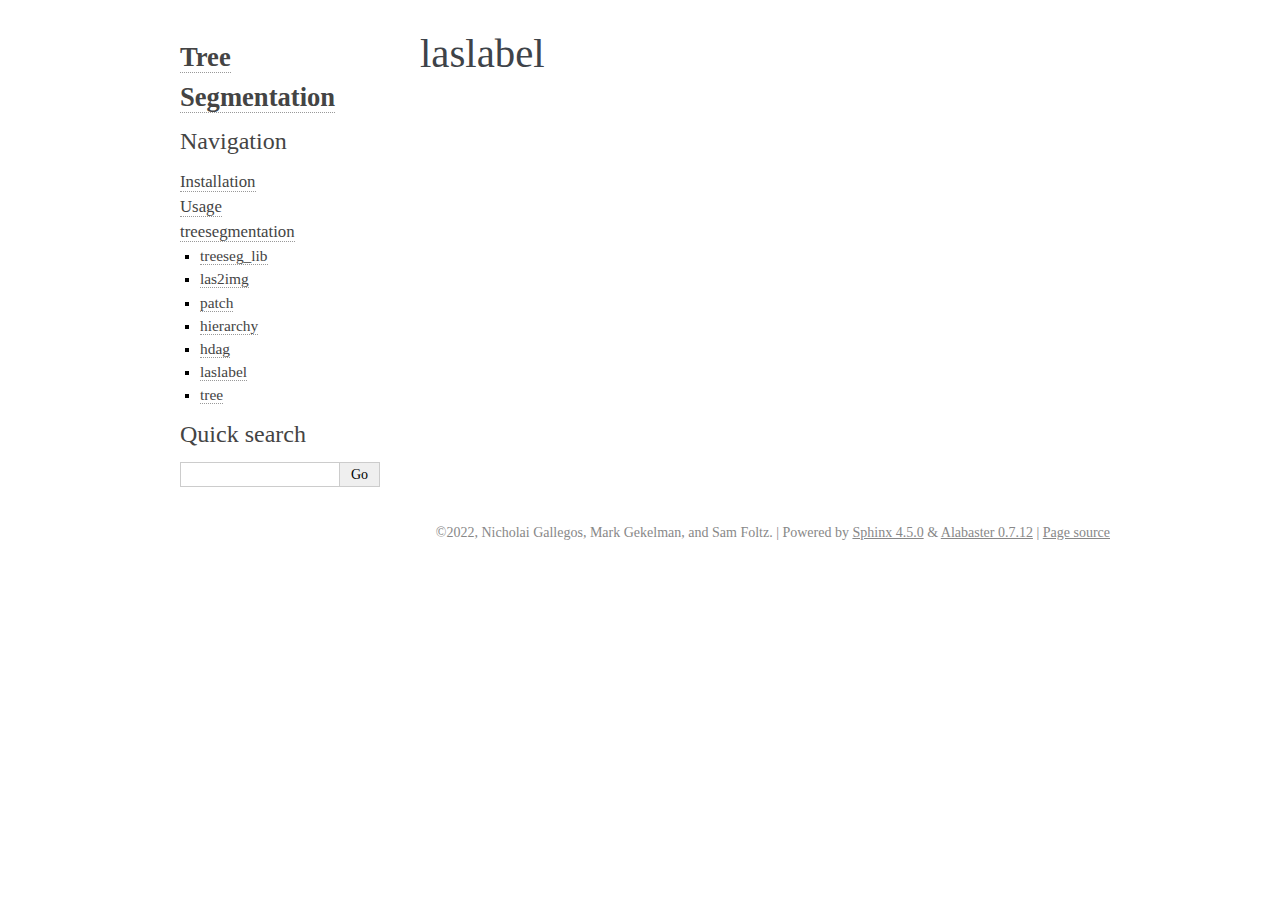
<file: laslabel.html>
<!DOCTYPE html>

<html>
  <head>
    <meta charset="utf-8" />
    <meta name="viewport" content="width=device-width, initial-scale=1.0" /><meta name="generator" content="Docutils 0.17.1: http://docutils.sourceforge.net/" />

    <title>laslabel &#8212; Tree Segmentation 0.1 documentation</title>
    <link rel="stylesheet" type="text/css" href="_static/pygments.css" />
    <link rel="stylesheet" type="text/css" href="_static/alabaster.css" />
    <script data-url_root="./" id="documentation_options" src="_static/documentation_options.js"></script>
    <script src="_static/jquery.js"></script>
    <script src="_static/underscore.js"></script>
    <script src="_static/doctools.js"></script>
    <link rel="index" title="Index" href="genindex.html" />
    <link rel="search" title="Search" href="search.html" />
    <link rel="next" title="tree" href="tree.html" />
    <link rel="prev" title="hdag" href="hdag.html" />
   
  <link rel="stylesheet" href="_static/custom.css" type="text/css" />
  
  
  <meta name="viewport" content="width=device-width, initial-scale=0.9, maximum-scale=0.9" />

  </head><body>
  

    <div class="document">
      <div class="documentwrapper">
        <div class="bodywrapper">
          

          <div class="body" role="main">
            
  <section id="laslabel">
<h1>laslabel<a class="headerlink" href="#laslabel" title="Permalink to this headline">¶</a></h1>
</section>


          </div>
          
        </div>
      </div>
      <div class="sphinxsidebar" role="navigation" aria-label="main navigation">
        <div class="sphinxsidebarwrapper">
<h1 class="logo"><a href="index.html">Tree Segmentation</a></h1>








<h3>Navigation</h3>
<ul class="current">
<li class="toctree-l1"><a class="reference internal" href="installation.html">Installation</a></li>
<li class="toctree-l1"><a class="reference internal" href="usage.html">Usage</a></li>
<li class="toctree-l1 current"><a class="reference internal" href="treesegmentation.html">treesegmentation</a><ul class="current">
<li class="toctree-l2"><a class="reference internal" href="treeseg_lib.html">treeseg_lib</a></li>
<li class="toctree-l2"><a class="reference internal" href="las2img.html">las2img</a></li>
<li class="toctree-l2"><a class="reference internal" href="patch.html">patch</a></li>
<li class="toctree-l2"><a class="reference internal" href="hierarchy.html">hierarchy</a></li>
<li class="toctree-l2"><a class="reference internal" href="hdag.html">hdag</a></li>
<li class="toctree-l2 current"><a class="current reference internal" href="#">laslabel</a></li>
<li class="toctree-l2"><a class="reference internal" href="tree.html">tree</a></li>
</ul>
</li>
</ul>

<div class="relations">
<h3>Related Topics</h3>
<ul>
  <li><a href="index.html">Documentation overview</a><ul>
  <li><a href="treesegmentation.html">treesegmentation</a><ul>
      <li>Previous: <a href="hdag.html" title="previous chapter">hdag</a></li>
      <li>Next: <a href="tree.html" title="next chapter">tree</a></li>
  </ul></li>
  </ul></li>
</ul>
</div>
<div id="searchbox" style="display: none" role="search">
  <h3 id="searchlabel">Quick search</h3>
    <div class="searchformwrapper">
    <form class="search" action="search.html" method="get">
      <input type="text" name="q" aria-labelledby="searchlabel" autocomplete="off" autocorrect="off" autocapitalize="off" spellcheck="false"/>
      <input type="submit" value="Go" />
    </form>
    </div>
</div>
<script>$('#searchbox').show(0);</script>








        </div>
      </div>
      <div class="clearer"></div>
    </div>
    <div class="footer">
      &copy;2022, Nicholai Gallegos, Mark Gekelman, and Sam Foltz.
      
      |
      Powered by <a href="http://sphinx-doc.org/">Sphinx 4.5.0</a>
      &amp; <a href="https://github.com/bitprophet/alabaster">Alabaster 0.7.12</a>
      
      |
      <a href="_sources/laslabel.rst.txt"
          rel="nofollow">Page source</a>
    </div>

    

    
  </body>
</html>
</file>
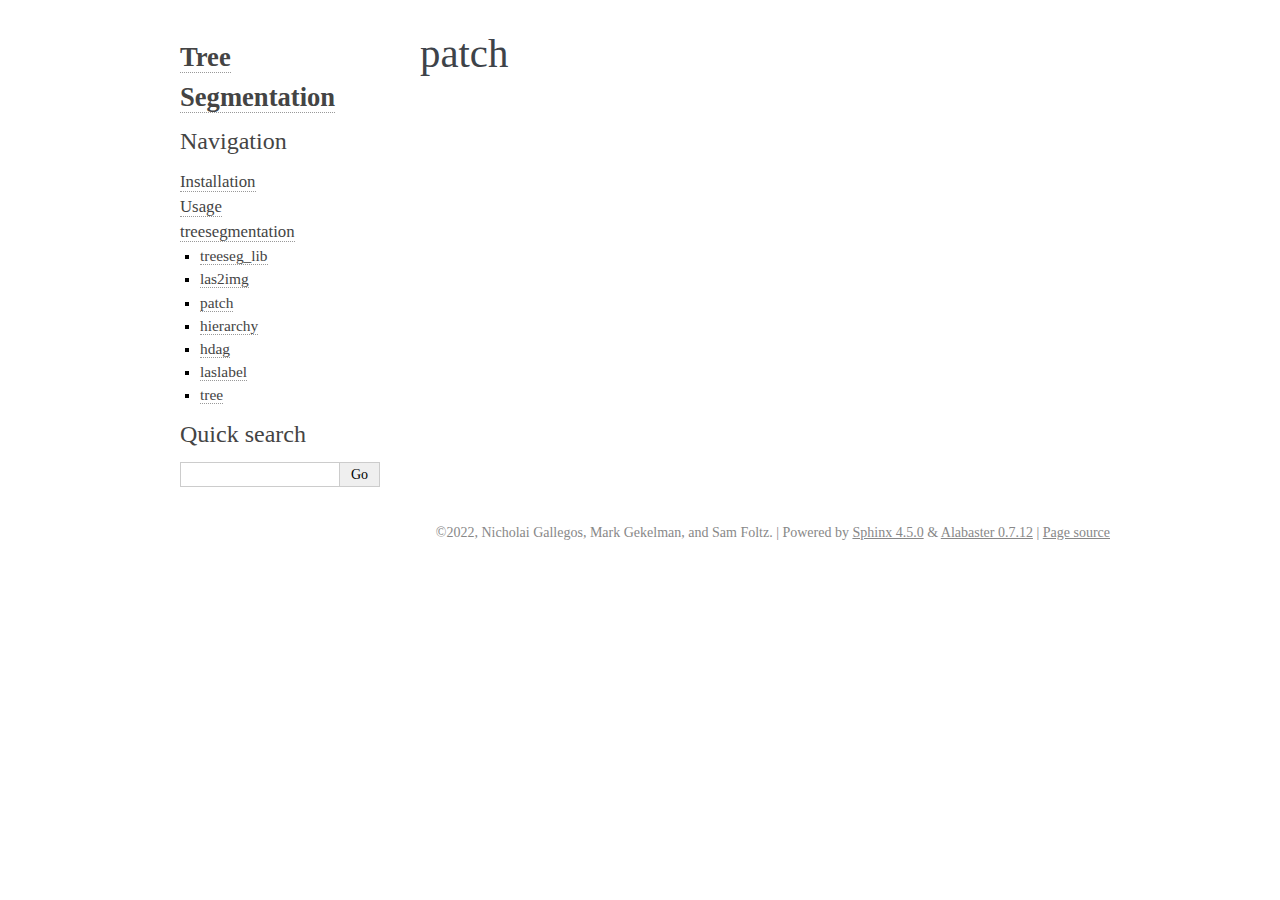
<file: patch.html>
<!DOCTYPE html>

<html>
  <head>
    <meta charset="utf-8" />
    <meta name="viewport" content="width=device-width, initial-scale=1.0" /><meta name="generator" content="Docutils 0.17.1: http://docutils.sourceforge.net/" />

    <title>patch &#8212; Tree Segmentation 0.1 documentation</title>
    <link rel="stylesheet" type="text/css" href="_static/pygments.css" />
    <link rel="stylesheet" type="text/css" href="_static/alabaster.css" />
    <script data-url_root="./" id="documentation_options" src="_static/documentation_options.js"></script>
    <script src="_static/jquery.js"></script>
    <script src="_static/underscore.js"></script>
    <script src="_static/doctools.js"></script>
    <link rel="index" title="Index" href="genindex.html" />
    <link rel="search" title="Search" href="search.html" />
    <link rel="next" title="hierarchy" href="hierarchy.html" />
    <link rel="prev" title="las2img" href="las2img.html" />
   
  <link rel="stylesheet" href="_static/custom.css" type="text/css" />
  
  
  <meta name="viewport" content="width=device-width, initial-scale=0.9, maximum-scale=0.9" />

  </head><body>
  

    <div class="document">
      <div class="documentwrapper">
        <div class="bodywrapper">
          

          <div class="body" role="main">
            
  <section id="module-treesegmentation.patch">
<span id="patch"></span><h1>patch<a class="headerlink" href="#module-treesegmentation.patch" title="Permalink to this headline">¶</a></h1>
</section>


          </div>
          
        </div>
      </div>
      <div class="sphinxsidebar" role="navigation" aria-label="main navigation">
        <div class="sphinxsidebarwrapper">
<h1 class="logo"><a href="index.html">Tree Segmentation</a></h1>








<h3>Navigation</h3>
<ul class="current">
<li class="toctree-l1"><a class="reference internal" href="installation.html">Installation</a></li>
<li class="toctree-l1"><a class="reference internal" href="usage.html">Usage</a></li>
<li class="toctree-l1 current"><a class="reference internal" href="treesegmentation.html">treesegmentation</a><ul class="current">
<li class="toctree-l2"><a class="reference internal" href="treeseg_lib.html">treeseg_lib</a></li>
<li class="toctree-l2"><a class="reference internal" href="las2img.html">las2img</a></li>
<li class="toctree-l2 current"><a class="current reference internal" href="#">patch</a></li>
<li class="toctree-l2"><a class="reference internal" href="hierarchy.html">hierarchy</a></li>
<li class="toctree-l2"><a class="reference internal" href="hdag.html">hdag</a></li>
<li class="toctree-l2"><a class="reference internal" href="laslabel.html">laslabel</a></li>
<li class="toctree-l2"><a class="reference internal" href="tree.html">tree</a></li>
</ul>
</li>
</ul>

<div class="relations">
<h3>Related Topics</h3>
<ul>
  <li><a href="index.html">Documentation overview</a><ul>
  <li><a href="treesegmentation.html">treesegmentation</a><ul>
      <li>Previous: <a href="las2img.html" title="previous chapter">las2img</a></li>
      <li>Next: <a href="hierarchy.html" title="next chapter">hierarchy</a></li>
  </ul></li>
  </ul></li>
</ul>
</div>
<div id="searchbox" style="display: none" role="search">
  <h3 id="searchlabel">Quick search</h3>
    <div class="searchformwrapper">
    <form class="search" action="search.html" method="get">
      <input type="text" name="q" aria-labelledby="searchlabel" autocomplete="off" autocorrect="off" autocapitalize="off" spellcheck="false"/>
      <input type="submit" value="Go" />
    </form>
    </div>
</div>
<script>$('#searchbox').show(0);</script>








        </div>
      </div>
      <div class="clearer"></div>
    </div>
    <div class="footer">
      &copy;2022, Nicholai Gallegos, Mark Gekelman, and Sam Foltz.
      
      |
      Powered by <a href="http://sphinx-doc.org/">Sphinx 4.5.0</a>
      &amp; <a href="https://github.com/bitprophet/alabaster">Alabaster 0.7.12</a>
      
      |
      <a href="_sources/patch.rst.txt"
          rel="nofollow">Page source</a>
    </div>

    

    
  </body>
</html>
</file>
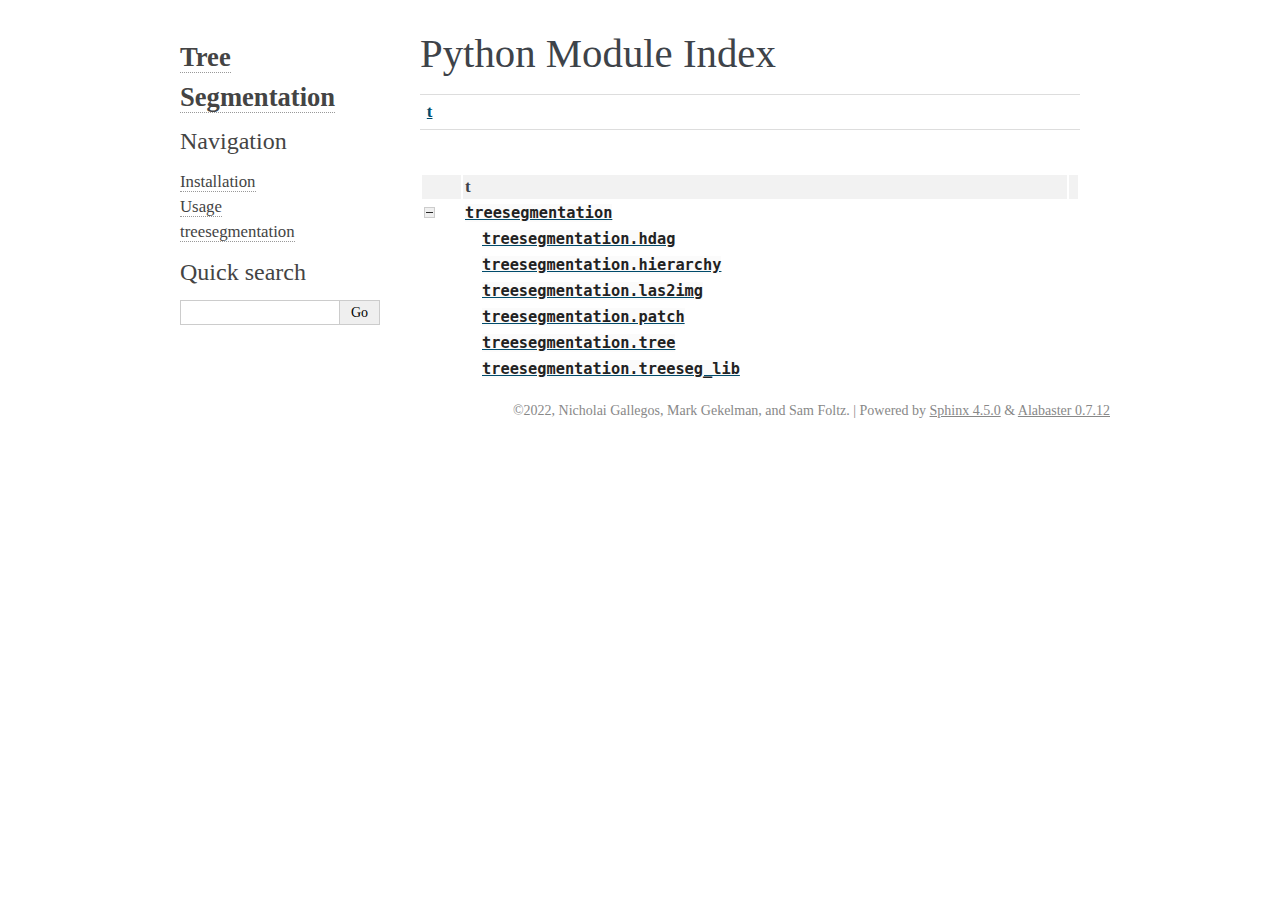
<file: py-modindex.html>
<!DOCTYPE html>

<html>
  <head>
    <meta charset="utf-8" />
    <meta name="viewport" content="width=device-width, initial-scale=1.0" />
    <title>Python Module Index &#8212; Tree Segmentation 0.1 documentation</title>
    <link rel="stylesheet" type="text/css" href="_static/pygments.css" />
    <link rel="stylesheet" type="text/css" href="_static/alabaster.css" />
    <script data-url_root="./" id="documentation_options" src="_static/documentation_options.js"></script>
    <script src="_static/jquery.js"></script>
    <script src="_static/underscore.js"></script>
    <script src="_static/doctools.js"></script>
    <link rel="index" title="Index" href="genindex.html" />
    <link rel="search" title="Search" href="search.html" />

   
  <link rel="stylesheet" href="_static/custom.css" type="text/css" />
  
  
  <meta name="viewport" content="width=device-width, initial-scale=0.9, maximum-scale=0.9" />



  </head><body>
  

    <div class="document">
      <div class="documentwrapper">
        <div class="bodywrapper">
          

          <div class="body" role="main">
            

   <h1>Python Module Index</h1>

   <div class="modindex-jumpbox">
   <a href="#cap-t"><strong>t</strong></a>
   </div>

   <table class="indextable modindextable">
     <tr class="pcap"><td></td><td>&#160;</td><td></td></tr>
     <tr class="cap" id="cap-t"><td></td><td>
       <strong>t</strong></td><td></td></tr>
     <tr>
       <td><img src="_static/minus.png" class="toggler"
              id="toggle-1" style="display: none" alt="-" /></td>
       <td>
       <a href="treesegmentation.html#module-treesegmentation"><code class="xref">treesegmentation</code></a></td><td>
       <em></em></td></tr>
     <tr class="cg-1">
       <td></td>
       <td>&#160;&#160;&#160;
       <a href="hdag.html#module-treesegmentation.hdag"><code class="xref">treesegmentation.hdag</code></a></td><td>
       <em></em></td></tr>
     <tr class="cg-1">
       <td></td>
       <td>&#160;&#160;&#160;
       <a href="hierarchy.html#module-treesegmentation.hierarchy"><code class="xref">treesegmentation.hierarchy</code></a></td><td>
       <em></em></td></tr>
     <tr class="cg-1">
       <td></td>
       <td>&#160;&#160;&#160;
       <a href="las2img.html#module-treesegmentation.las2img"><code class="xref">treesegmentation.las2img</code></a></td><td>
       <em></em></td></tr>
     <tr class="cg-1">
       <td></td>
       <td>&#160;&#160;&#160;
       <a href="patch.html#module-treesegmentation.patch"><code class="xref">treesegmentation.patch</code></a></td><td>
       <em></em></td></tr>
     <tr class="cg-1">
       <td></td>
       <td>&#160;&#160;&#160;
       <a href="tree.html#module-treesegmentation.tree"><code class="xref">treesegmentation.tree</code></a></td><td>
       <em></em></td></tr>
     <tr class="cg-1">
       <td></td>
       <td>&#160;&#160;&#160;
       <a href="treeseg_lib.html#module-treesegmentation.treeseg_lib"><code class="xref">treesegmentation.treeseg_lib</code></a></td><td>
       <em></em></td></tr>
   </table>


          </div>
          
        </div>
      </div>
      <div class="sphinxsidebar" role="navigation" aria-label="main navigation">
        <div class="sphinxsidebarwrapper">
<h1 class="logo"><a href="index.html">Tree Segmentation</a></h1>








<h3>Navigation</h3>
<ul>
<li class="toctree-l1"><a class="reference internal" href="installation.html">Installation</a></li>
<li class="toctree-l1"><a class="reference internal" href="usage.html">Usage</a></li>
<li class="toctree-l1"><a class="reference internal" href="treesegmentation.html">treesegmentation</a></li>
</ul>

<div class="relations">
<h3>Related Topics</h3>
<ul>
  <li><a href="index.html">Documentation overview</a><ul>
  </ul></li>
</ul>
</div>
<div id="searchbox" style="display: none" role="search">
  <h3 id="searchlabel">Quick search</h3>
    <div class="searchformwrapper">
    <form class="search" action="search.html" method="get">
      <input type="text" name="q" aria-labelledby="searchlabel" autocomplete="off" autocorrect="off" autocapitalize="off" spellcheck="false"/>
      <input type="submit" value="Go" />
    </form>
    </div>
</div>
<script>$('#searchbox').show(0);</script>








        </div>
      </div>
      <div class="clearer"></div>
    </div>
    <div class="footer">
      &copy;2022, Nicholai Gallegos, Mark Gekelman, and Sam Foltz.
      
      |
      Powered by <a href="http://sphinx-doc.org/">Sphinx 4.5.0</a>
      &amp; <a href="https://github.com/bitprophet/alabaster">Alabaster 0.7.12</a>
      
    </div>

    

    
  </body>
</html>
</file>
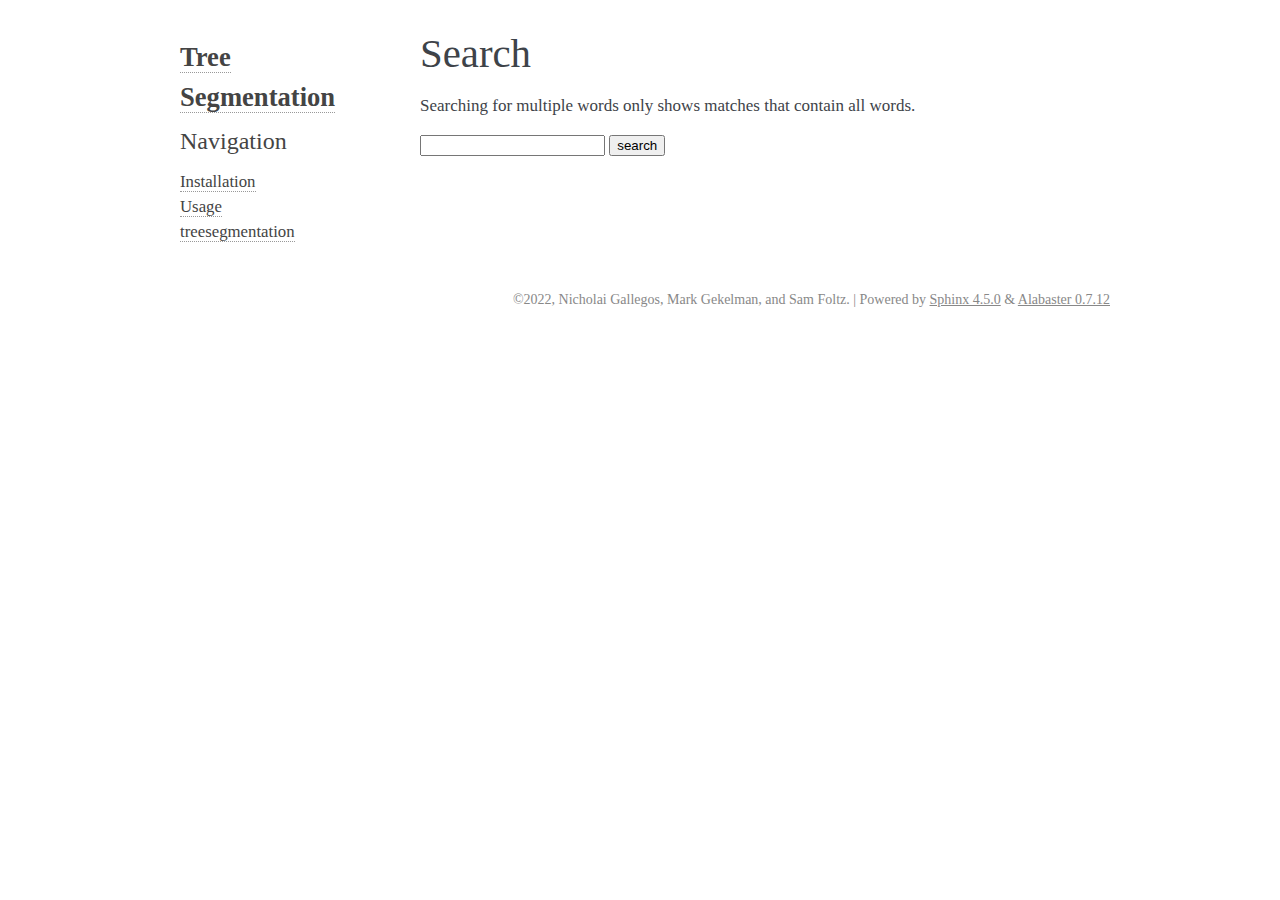
<file: search.html>
<!DOCTYPE html>

<html>
  <head>
    <meta charset="utf-8" />
    <meta name="viewport" content="width=device-width, initial-scale=1.0" />
    <title>Search &#8212; Tree Segmentation 0.1 documentation</title>
    <link rel="stylesheet" type="text/css" href="_static/pygments.css" />
    <link rel="stylesheet" type="text/css" href="_static/alabaster.css" />
    
    <script data-url_root="./" id="documentation_options" src="_static/documentation_options.js"></script>
    <script src="_static/jquery.js"></script>
    <script src="_static/underscore.js"></script>
    <script src="_static/doctools.js"></script>
    <script src="_static/searchtools.js"></script>
    <script src="_static/language_data.js"></script>
    <link rel="index" title="Index" href="genindex.html" />
    <link rel="search" title="Search" href="#" />
  <script src="searchindex.js" defer></script>
  
   
  <link rel="stylesheet" href="_static/custom.css" type="text/css" />
  
  
  <meta name="viewport" content="width=device-width, initial-scale=0.9, maximum-scale=0.9" />


  </head><body>
  

    <div class="document">
      <div class="documentwrapper">
        <div class="bodywrapper">
          

          <div class="body" role="main">
            
  <h1 id="search-documentation">Search</h1>
  
  <noscript>
  <div class="admonition warning">
  <p>
    Please activate JavaScript to enable the search
    functionality.
  </p>
  </div>
  </noscript>
  
  
  <p>
    Searching for multiple words only shows matches that contain
    all words.
  </p>
  
  
  <form action="" method="get">
    <input type="text" name="q" aria-labelledby="search-documentation" value="" autocomplete="off" autocorrect="off" autocapitalize="off" spellcheck="false"/>
    <input type="submit" value="search" />
    <span id="search-progress" style="padding-left: 10px"></span>
  </form>
  
  
  
  <div id="search-results">
  
  </div>
  

          </div>
          
        </div>
      </div>
      <div class="sphinxsidebar" role="navigation" aria-label="main navigation">
        <div class="sphinxsidebarwrapper">
<h1 class="logo"><a href="index.html">Tree Segmentation</a></h1>








<h3>Navigation</h3>
<ul>
<li class="toctree-l1"><a class="reference internal" href="installation.html">Installation</a></li>
<li class="toctree-l1"><a class="reference internal" href="usage.html">Usage</a></li>
<li class="toctree-l1"><a class="reference internal" href="treesegmentation.html">treesegmentation</a></li>
</ul>

<div class="relations">
<h3>Related Topics</h3>
<ul>
  <li><a href="index.html">Documentation overview</a><ul>
  </ul></li>
</ul>
</div>








        </div>
      </div>
      <div class="clearer"></div>
    </div>
    <div class="footer">
      &copy;2022, Nicholai Gallegos, Mark Gekelman, and Sam Foltz.
      
      |
      Powered by <a href="http://sphinx-doc.org/">Sphinx 4.5.0</a>
      &amp; <a href="https://github.com/bitprophet/alabaster">Alabaster 0.7.12</a>
      
    </div>

    

    
  </body>
</html>
</file>
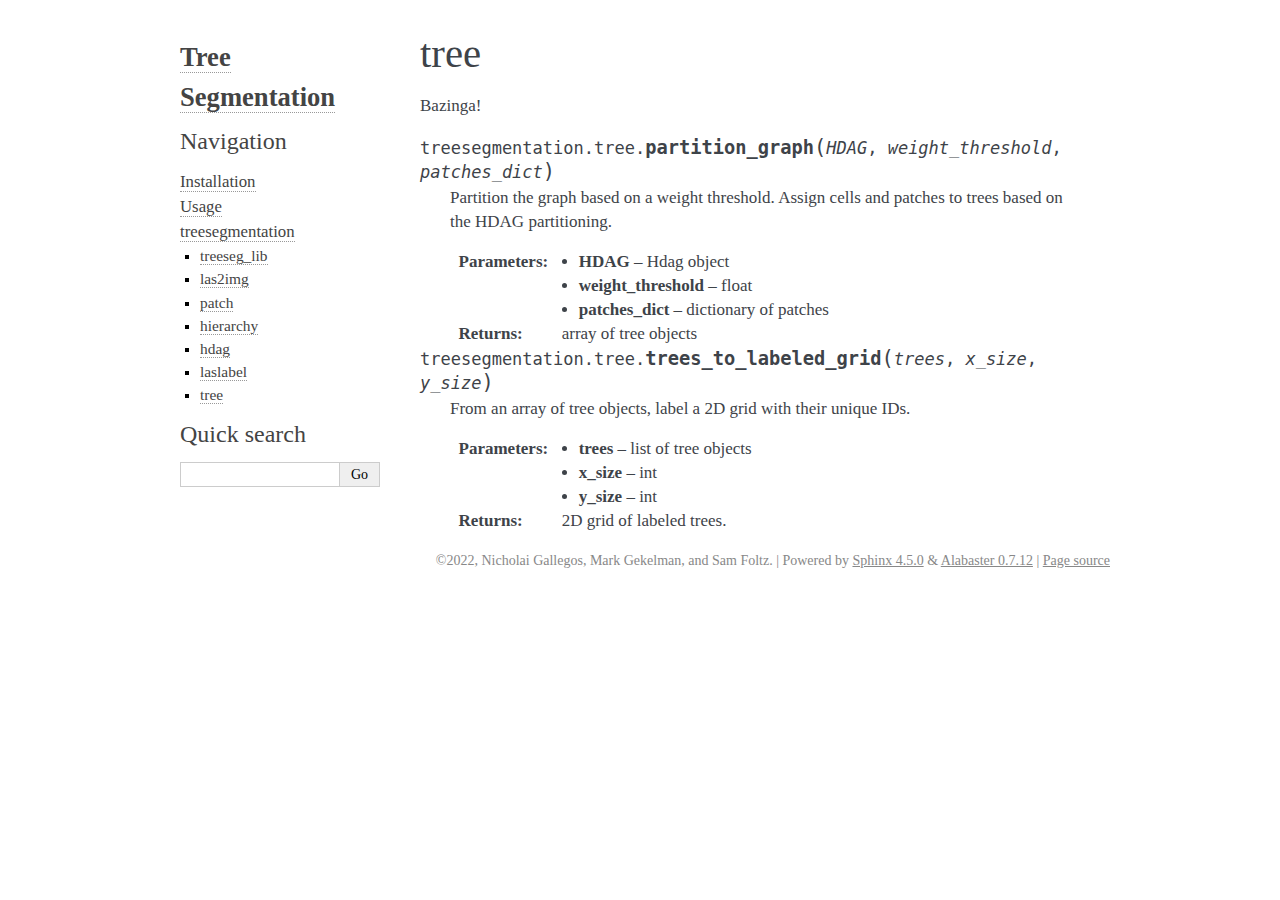
<file: tree.html>
<!DOCTYPE html>

<html>
  <head>
    <meta charset="utf-8" />
    <meta name="viewport" content="width=device-width, initial-scale=1.0" /><meta name="generator" content="Docutils 0.17.1: http://docutils.sourceforge.net/" />

    <title>tree &#8212; Tree Segmentation 0.1 documentation</title>
    <link rel="stylesheet" type="text/css" href="_static/pygments.css" />
    <link rel="stylesheet" type="text/css" href="_static/alabaster.css" />
    <script data-url_root="./" id="documentation_options" src="_static/documentation_options.js"></script>
    <script src="_static/jquery.js"></script>
    <script src="_static/underscore.js"></script>
    <script src="_static/doctools.js"></script>
    <link rel="index" title="Index" href="genindex.html" />
    <link rel="search" title="Search" href="search.html" />
    <link rel="prev" title="laslabel" href="laslabel.html" />
   
  <link rel="stylesheet" href="_static/custom.css" type="text/css" />
  
  
  <meta name="viewport" content="width=device-width, initial-scale=0.9, maximum-scale=0.9" />

  </head><body>
  

    <div class="document">
      <div class="documentwrapper">
        <div class="bodywrapper">
          

          <div class="body" role="main">
            
  <section id="tree">
<h1>tree<a class="headerlink" href="#tree" title="Permalink to this headline">¶</a></h1>
<p>Bazinga!</p>
<span class="target" id="module-treesegmentation.tree"></span><dl class="py function">
<dt class="sig sig-object py" id="treesegmentation.tree.partition_graph">
<span class="sig-prename descclassname"><span class="pre">treesegmentation.tree.</span></span><span class="sig-name descname"><span class="pre">partition_graph</span></span><span class="sig-paren">(</span><em class="sig-param"><span class="n"><span class="pre">HDAG</span></span></em>, <em class="sig-param"><span class="n"><span class="pre">weight_threshold</span></span></em>, <em class="sig-param"><span class="n"><span class="pre">patches_dict</span></span></em><span class="sig-paren">)</span><a class="headerlink" href="#treesegmentation.tree.partition_graph" title="Permalink to this definition">¶</a></dt>
<dd><p>Partition the graph based on a weight threshold.  Assign cells and patches to trees
based on the HDAG partitioning.</p>
<dl class="field-list simple">
<dt class="field-odd">Parameters</dt>
<dd class="field-odd"><ul class="simple">
<li><p><strong>HDAG</strong> – Hdag object</p></li>
<li><p><strong>weight_threshold</strong> – float</p></li>
<li><p><strong>patches_dict</strong> – dictionary of patches</p></li>
</ul>
</dd>
<dt class="field-even">Returns</dt>
<dd class="field-even"><p>array of tree objects</p>
</dd>
</dl>
</dd></dl>

<dl class="py function">
<dt class="sig sig-object py" id="treesegmentation.tree.trees_to_labeled_grid">
<span class="sig-prename descclassname"><span class="pre">treesegmentation.tree.</span></span><span class="sig-name descname"><span class="pre">trees_to_labeled_grid</span></span><span class="sig-paren">(</span><em class="sig-param"><span class="n"><span class="pre">trees</span></span></em>, <em class="sig-param"><span class="n"><span class="pre">x_size</span></span></em>, <em class="sig-param"><span class="n"><span class="pre">y_size</span></span></em><span class="sig-paren">)</span><a class="headerlink" href="#treesegmentation.tree.trees_to_labeled_grid" title="Permalink to this definition">¶</a></dt>
<dd><p>From an array of tree objects, label a 2D grid with their unique IDs.</p>
<dl class="field-list simple">
<dt class="field-odd">Parameters</dt>
<dd class="field-odd"><ul class="simple">
<li><p><strong>trees</strong> – list of tree objects</p></li>
<li><p><strong>x_size</strong> – int</p></li>
<li><p><strong>y_size</strong> – int</p></li>
</ul>
</dd>
<dt class="field-even">Returns</dt>
<dd class="field-even"><p>2D grid of labeled trees.</p>
</dd>
</dl>
</dd></dl>

</section>


          </div>
          
        </div>
      </div>
      <div class="sphinxsidebar" role="navigation" aria-label="main navigation">
        <div class="sphinxsidebarwrapper">
<h1 class="logo"><a href="index.html">Tree Segmentation</a></h1>








<h3>Navigation</h3>
<ul class="current">
<li class="toctree-l1"><a class="reference internal" href="installation.html">Installation</a></li>
<li class="toctree-l1"><a class="reference internal" href="usage.html">Usage</a></li>
<li class="toctree-l1 current"><a class="reference internal" href="treesegmentation.html">treesegmentation</a><ul class="current">
<li class="toctree-l2"><a class="reference internal" href="treeseg_lib.html">treeseg_lib</a></li>
<li class="toctree-l2"><a class="reference internal" href="las2img.html">las2img</a></li>
<li class="toctree-l2"><a class="reference internal" href="patch.html">patch</a></li>
<li class="toctree-l2"><a class="reference internal" href="hierarchy.html">hierarchy</a></li>
<li class="toctree-l2"><a class="reference internal" href="hdag.html">hdag</a></li>
<li class="toctree-l2"><a class="reference internal" href="laslabel.html">laslabel</a></li>
<li class="toctree-l2 current"><a class="current reference internal" href="#">tree</a></li>
</ul>
</li>
</ul>

<div class="relations">
<h3>Related Topics</h3>
<ul>
  <li><a href="index.html">Documentation overview</a><ul>
  <li><a href="treesegmentation.html">treesegmentation</a><ul>
      <li>Previous: <a href="laslabel.html" title="previous chapter">laslabel</a></li>
  </ul></li>
  </ul></li>
</ul>
</div>
<div id="searchbox" style="display: none" role="search">
  <h3 id="searchlabel">Quick search</h3>
    <div class="searchformwrapper">
    <form class="search" action="search.html" method="get">
      <input type="text" name="q" aria-labelledby="searchlabel" autocomplete="off" autocorrect="off" autocapitalize="off" spellcheck="false"/>
      <input type="submit" value="Go" />
    </form>
    </div>
</div>
<script>$('#searchbox').show(0);</script>








        </div>
      </div>
      <div class="clearer"></div>
    </div>
    <div class="footer">
      &copy;2022, Nicholai Gallegos, Mark Gekelman, and Sam Foltz.
      
      |
      Powered by <a href="http://sphinx-doc.org/">Sphinx 4.5.0</a>
      &amp; <a href="https://github.com/bitprophet/alabaster">Alabaster 0.7.12</a>
      
      |
      <a href="_sources/tree.rst.txt"
          rel="nofollow">Page source</a>
    </div>

    

    
  </body>
</html>
</file>
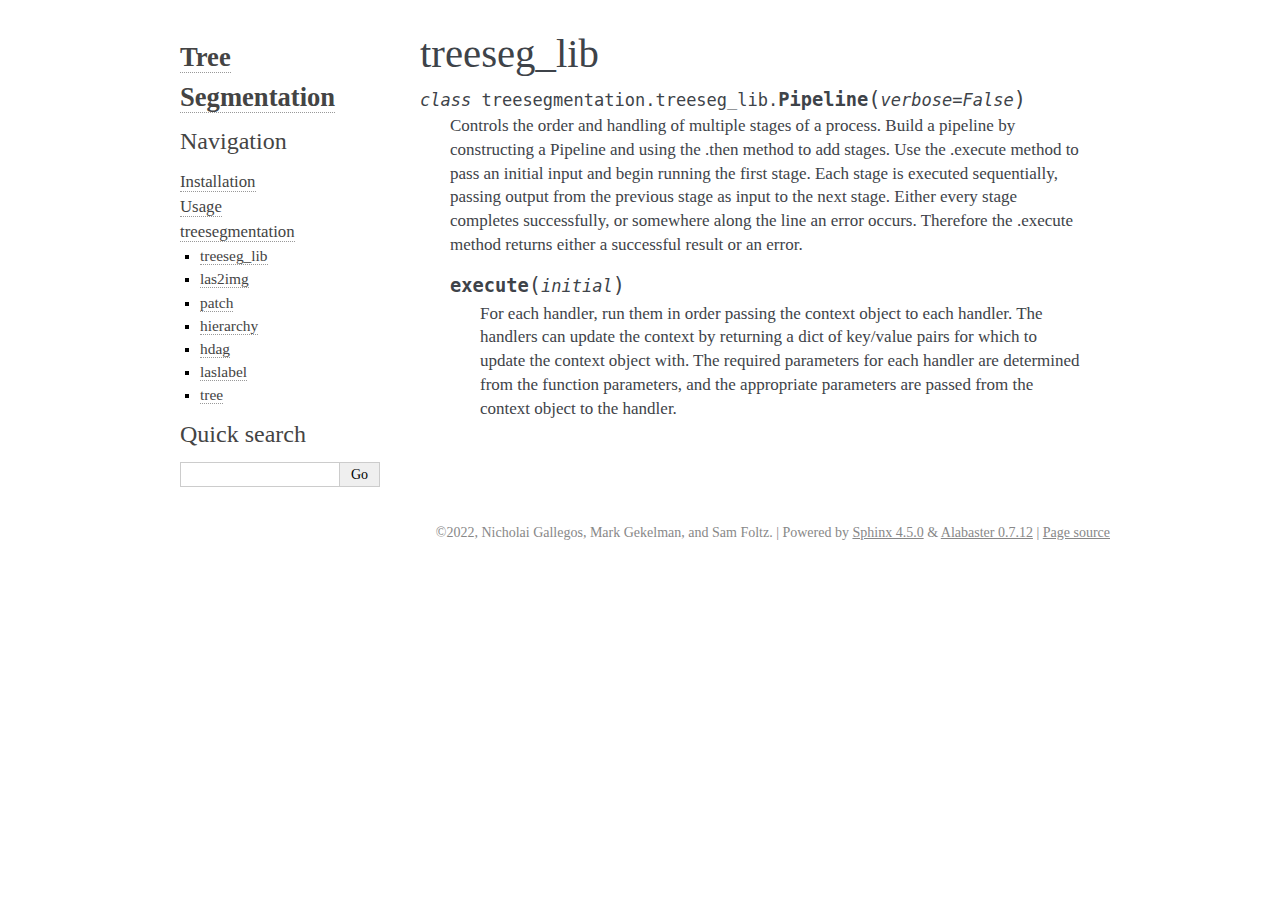
<file: treeseg_lib.html>
<!DOCTYPE html>

<html>
  <head>
    <meta charset="utf-8" />
    <meta name="viewport" content="width=device-width, initial-scale=1.0" /><meta name="generator" content="Docutils 0.17.1: http://docutils.sourceforge.net/" />

    <title>treeseg_lib &#8212; Tree Segmentation 0.1 documentation</title>
    <link rel="stylesheet" type="text/css" href="_static/pygments.css" />
    <link rel="stylesheet" type="text/css" href="_static/alabaster.css" />
    <script data-url_root="./" id="documentation_options" src="_static/documentation_options.js"></script>
    <script src="_static/jquery.js"></script>
    <script src="_static/underscore.js"></script>
    <script src="_static/doctools.js"></script>
    <link rel="index" title="Index" href="genindex.html" />
    <link rel="search" title="Search" href="search.html" />
    <link rel="next" title="las2img" href="las2img.html" />
    <link rel="prev" title="treesegmentation" href="treesegmentation.html" />
   
  <link rel="stylesheet" href="_static/custom.css" type="text/css" />
  
  
  <meta name="viewport" content="width=device-width, initial-scale=0.9, maximum-scale=0.9" />

  </head><body>
  

    <div class="document">
      <div class="documentwrapper">
        <div class="bodywrapper">
          

          <div class="body" role="main">
            
  <section id="module-treesegmentation.treeseg_lib">
<span id="treeseg-lib"></span><h1>treeseg_lib<a class="headerlink" href="#module-treesegmentation.treeseg_lib" title="Permalink to this headline">¶</a></h1>
<dl class="py class">
<dt class="sig sig-object py" id="treesegmentation.treeseg_lib.Pipeline">
<em class="property"><span class="pre">class</span><span class="w"> </span></em><span class="sig-prename descclassname"><span class="pre">treesegmentation.treeseg_lib.</span></span><span class="sig-name descname"><span class="pre">Pipeline</span></span><span class="sig-paren">(</span><em class="sig-param"><span class="n"><span class="pre">verbose</span></span><span class="o"><span class="pre">=</span></span><span class="default_value"><span class="pre">False</span></span></em><span class="sig-paren">)</span><a class="headerlink" href="#treesegmentation.treeseg_lib.Pipeline" title="Permalink to this definition">¶</a></dt>
<dd><p>Controls the order and handling of multiple stages of a process.
Build a pipeline by constructing a Pipeline and using the .then method
to add stages.
Use the .execute method to pass an initial input and begin running the
first stage. Each stage is executed sequentially, passing output from
the previous stage as input to the next stage.
Either every stage completes successfully, or somewhere along the line
an error occurs. Therefore the .execute method returns either a
successful result or an error.</p>
<dl class="py method">
<dt class="sig sig-object py" id="treesegmentation.treeseg_lib.Pipeline.execute">
<span class="sig-name descname"><span class="pre">execute</span></span><span class="sig-paren">(</span><em class="sig-param"><span class="n"><span class="pre">initial</span></span></em><span class="sig-paren">)</span><a class="headerlink" href="#treesegmentation.treeseg_lib.Pipeline.execute" title="Permalink to this definition">¶</a></dt>
<dd><p>For each handler, run them in order passing the context object to each handler.
The handlers can update the context by returning a dict of key/value pairs for which
to update the context object with.
The required parameters for each handler are determined from the function parameters,
and the appropriate parameters are passed from the context object to the handler.</p>
</dd></dl>

</dd></dl>

</section>


          </div>
          
        </div>
      </div>
      <div class="sphinxsidebar" role="navigation" aria-label="main navigation">
        <div class="sphinxsidebarwrapper">
<h1 class="logo"><a href="index.html">Tree Segmentation</a></h1>








<h3>Navigation</h3>
<ul class="current">
<li class="toctree-l1"><a class="reference internal" href="installation.html">Installation</a></li>
<li class="toctree-l1"><a class="reference internal" href="usage.html">Usage</a></li>
<li class="toctree-l1 current"><a class="reference internal" href="treesegmentation.html">treesegmentation</a><ul class="current">
<li class="toctree-l2 current"><a class="current reference internal" href="#">treeseg_lib</a></li>
<li class="toctree-l2"><a class="reference internal" href="las2img.html">las2img</a></li>
<li class="toctree-l2"><a class="reference internal" href="patch.html">patch</a></li>
<li class="toctree-l2"><a class="reference internal" href="hierarchy.html">hierarchy</a></li>
<li class="toctree-l2"><a class="reference internal" href="hdag.html">hdag</a></li>
<li class="toctree-l2"><a class="reference internal" href="laslabel.html">laslabel</a></li>
<li class="toctree-l2"><a class="reference internal" href="tree.html">tree</a></li>
</ul>
</li>
</ul>

<div class="relations">
<h3>Related Topics</h3>
<ul>
  <li><a href="index.html">Documentation overview</a><ul>
  <li><a href="treesegmentation.html">treesegmentation</a><ul>
      <li>Previous: <a href="treesegmentation.html" title="previous chapter">treesegmentation</a></li>
      <li>Next: <a href="las2img.html" title="next chapter">las2img</a></li>
  </ul></li>
  </ul></li>
</ul>
</div>
<div id="searchbox" style="display: none" role="search">
  <h3 id="searchlabel">Quick search</h3>
    <div class="searchformwrapper">
    <form class="search" action="search.html" method="get">
      <input type="text" name="q" aria-labelledby="searchlabel" autocomplete="off" autocorrect="off" autocapitalize="off" spellcheck="false"/>
      <input type="submit" value="Go" />
    </form>
    </div>
</div>
<script>$('#searchbox').show(0);</script>








        </div>
      </div>
      <div class="clearer"></div>
    </div>
    <div class="footer">
      &copy;2022, Nicholai Gallegos, Mark Gekelman, and Sam Foltz.
      
      |
      Powered by <a href="http://sphinx-doc.org/">Sphinx 4.5.0</a>
      &amp; <a href="https://github.com/bitprophet/alabaster">Alabaster 0.7.12</a>
      
      |
      <a href="_sources/treeseg_lib.rst.txt"
          rel="nofollow">Page source</a>
    </div>

    

    
  </body>
</html>
</file>
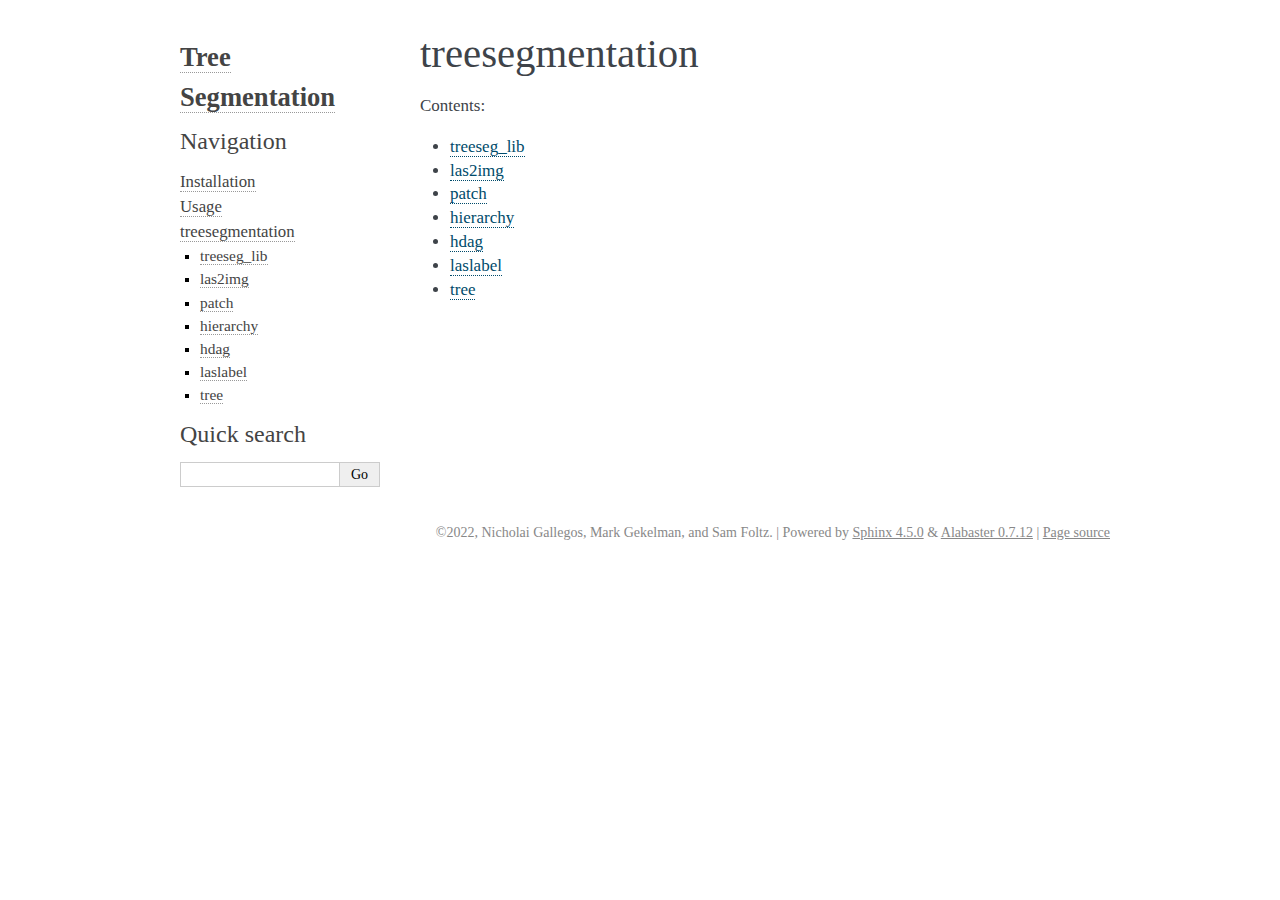
<file: treesegmentation.html>
<!DOCTYPE html>

<html>
  <head>
    <meta charset="utf-8" />
    <meta name="viewport" content="width=device-width, initial-scale=1.0" /><meta name="generator" content="Docutils 0.17.1: http://docutils.sourceforge.net/" />

    <title>treesegmentation &#8212; Tree Segmentation 0.1 documentation</title>
    <link rel="stylesheet" type="text/css" href="_static/pygments.css" />
    <link rel="stylesheet" type="text/css" href="_static/alabaster.css" />
    <script data-url_root="./" id="documentation_options" src="_static/documentation_options.js"></script>
    <script src="_static/jquery.js"></script>
    <script src="_static/underscore.js"></script>
    <script src="_static/doctools.js"></script>
    <link rel="index" title="Index" href="genindex.html" />
    <link rel="search" title="Search" href="search.html" />
    <link rel="next" title="treeseg_lib" href="treeseg_lib.html" />
    <link rel="prev" title="Usage" href="usage.html" />
   
  <link rel="stylesheet" href="_static/custom.css" type="text/css" />
  
  
  <meta name="viewport" content="width=device-width, initial-scale=0.9, maximum-scale=0.9" />

  </head><body>
  

    <div class="document">
      <div class="documentwrapper">
        <div class="bodywrapper">
          

          <div class="body" role="main">
            
  <section id="treesegmentation">
<h1>treesegmentation<a class="headerlink" href="#treesegmentation" title="Permalink to this headline">¶</a></h1>
<div class="toctree-wrapper compound">
<p class="caption" role="heading"><span class="caption-text">Contents:</span></p>
<ul>
<li class="toctree-l1"><a class="reference internal" href="treeseg_lib.html">treeseg_lib</a></li>
<li class="toctree-l1"><a class="reference internal" href="las2img.html">las2img</a></li>
<li class="toctree-l1"><a class="reference internal" href="patch.html">patch</a></li>
<li class="toctree-l1"><a class="reference internal" href="hierarchy.html">hierarchy</a></li>
<li class="toctree-l1"><a class="reference internal" href="hdag.html">hdag</a></li>
<li class="toctree-l1"><a class="reference internal" href="laslabel.html">laslabel</a></li>
<li class="toctree-l1"><a class="reference internal" href="tree.html">tree</a></li>
</ul>
</div>
<span class="target" id="module-treesegmentation"></span></section>


          </div>
          
        </div>
      </div>
      <div class="sphinxsidebar" role="navigation" aria-label="main navigation">
        <div class="sphinxsidebarwrapper">
<h1 class="logo"><a href="index.html">Tree Segmentation</a></h1>








<h3>Navigation</h3>
<ul class="current">
<li class="toctree-l1"><a class="reference internal" href="installation.html">Installation</a></li>
<li class="toctree-l1"><a class="reference internal" href="usage.html">Usage</a></li>
<li class="toctree-l1 current"><a class="current reference internal" href="#">treesegmentation</a><ul>
<li class="toctree-l2"><a class="reference internal" href="treeseg_lib.html">treeseg_lib</a></li>
<li class="toctree-l2"><a class="reference internal" href="las2img.html">las2img</a></li>
<li class="toctree-l2"><a class="reference internal" href="patch.html">patch</a></li>
<li class="toctree-l2"><a class="reference internal" href="hierarchy.html">hierarchy</a></li>
<li class="toctree-l2"><a class="reference internal" href="hdag.html">hdag</a></li>
<li class="toctree-l2"><a class="reference internal" href="laslabel.html">laslabel</a></li>
<li class="toctree-l2"><a class="reference internal" href="tree.html">tree</a></li>
</ul>
</li>
</ul>

<div class="relations">
<h3>Related Topics</h3>
<ul>
  <li><a href="index.html">Documentation overview</a><ul>
      <li>Previous: <a href="usage.html" title="previous chapter">Usage</a></li>
      <li>Next: <a href="treeseg_lib.html" title="next chapter">treeseg_lib</a></li>
  </ul></li>
</ul>
</div>
<div id="searchbox" style="display: none" role="search">
  <h3 id="searchlabel">Quick search</h3>
    <div class="searchformwrapper">
    <form class="search" action="search.html" method="get">
      <input type="text" name="q" aria-labelledby="searchlabel" autocomplete="off" autocorrect="off" autocapitalize="off" spellcheck="false"/>
      <input type="submit" value="Go" />
    </form>
    </div>
</div>
<script>$('#searchbox').show(0);</script>








        </div>
      </div>
      <div class="clearer"></div>
    </div>
    <div class="footer">
      &copy;2022, Nicholai Gallegos, Mark Gekelman, and Sam Foltz.
      
      |
      Powered by <a href="http://sphinx-doc.org/">Sphinx 4.5.0</a>
      &amp; <a href="https://github.com/bitprophet/alabaster">Alabaster 0.7.12</a>
      
      |
      <a href="_sources/treesegmentation.rst.txt"
          rel="nofollow">Page source</a>
    </div>

    

    
  </body>
</html>
</file>
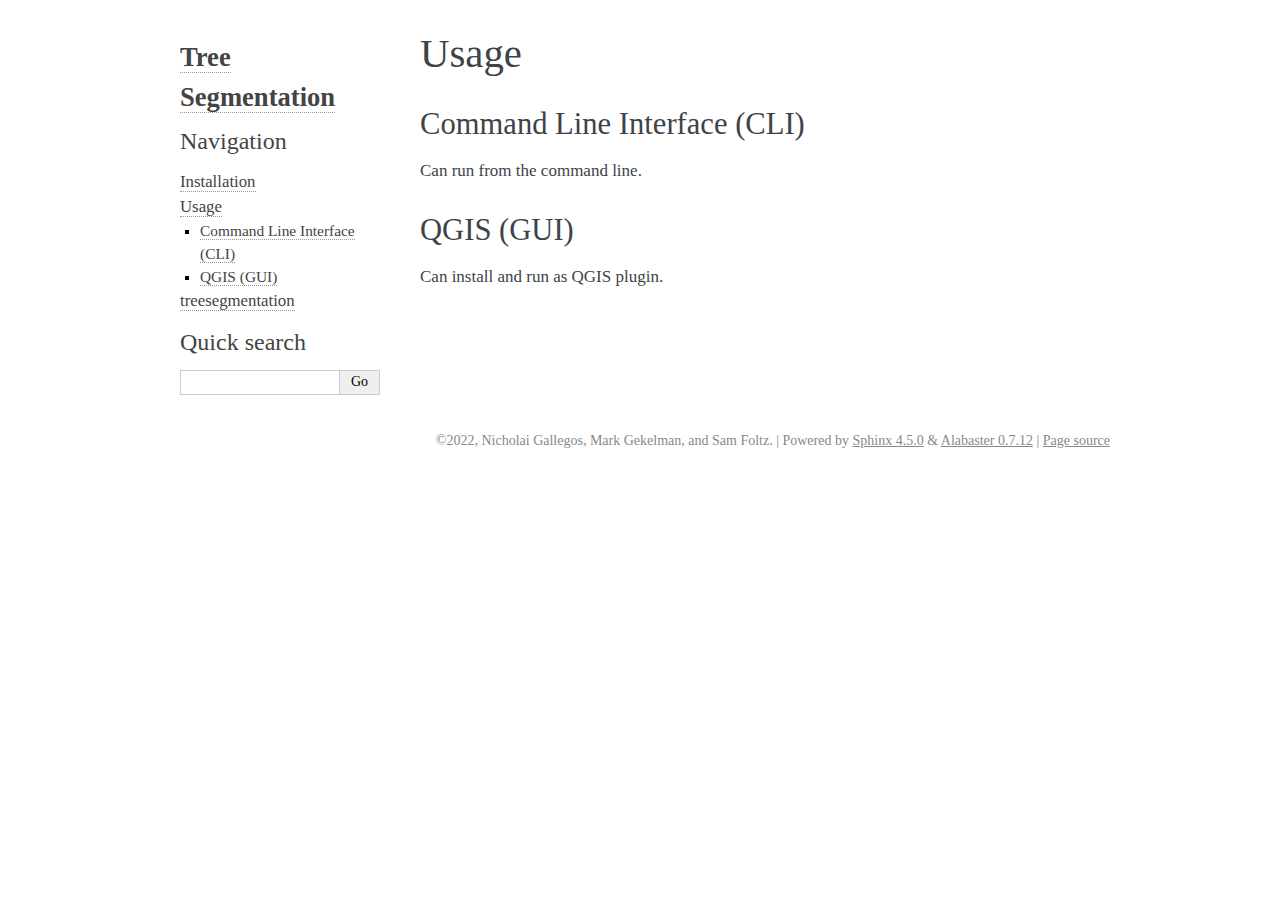
<file: usage.html>
<!DOCTYPE html>

<html>
  <head>
    <meta charset="utf-8" />
    <meta name="viewport" content="width=device-width, initial-scale=1.0" /><meta name="generator" content="Docutils 0.17.1: http://docutils.sourceforge.net/" />

    <title>Usage &#8212; Tree Segmentation 0.1 documentation</title>
    <link rel="stylesheet" type="text/css" href="_static/pygments.css" />
    <link rel="stylesheet" type="text/css" href="_static/alabaster.css" />
    <script data-url_root="./" id="documentation_options" src="_static/documentation_options.js"></script>
    <script src="_static/jquery.js"></script>
    <script src="_static/underscore.js"></script>
    <script src="_static/doctools.js"></script>
    <link rel="index" title="Index" href="genindex.html" />
    <link rel="search" title="Search" href="search.html" />
    <link rel="next" title="treesegmentation" href="treesegmentation.html" />
    <link rel="prev" title="Installation" href="installation.html" />
   
  <link rel="stylesheet" href="_static/custom.css" type="text/css" />
  
  
  <meta name="viewport" content="width=device-width, initial-scale=0.9, maximum-scale=0.9" />

  </head><body>
  

    <div class="document">
      <div class="documentwrapper">
        <div class="bodywrapper">
          

          <div class="body" role="main">
            
  <section id="usage">
<h1>Usage<a class="headerlink" href="#usage" title="Permalink to this headline">¶</a></h1>
<section id="command-line-interface-cli">
<h2>Command Line Interface (CLI)<a class="headerlink" href="#command-line-interface-cli" title="Permalink to this headline">¶</a></h2>
<p>Can run from the command line.</p>
</section>
<section id="qgis-gui">
<h2>QGIS (GUI)<a class="headerlink" href="#qgis-gui" title="Permalink to this headline">¶</a></h2>
<p>Can install and run as QGIS plugin.</p>
</section>
</section>


          </div>
          
        </div>
      </div>
      <div class="sphinxsidebar" role="navigation" aria-label="main navigation">
        <div class="sphinxsidebarwrapper">
<h1 class="logo"><a href="index.html">Tree Segmentation</a></h1>








<h3>Navigation</h3>
<ul class="current">
<li class="toctree-l1"><a class="reference internal" href="installation.html">Installation</a></li>
<li class="toctree-l1 current"><a class="current reference internal" href="#">Usage</a><ul>
<li class="toctree-l2"><a class="reference internal" href="#command-line-interface-cli">Command Line Interface (CLI)</a></li>
<li class="toctree-l2"><a class="reference internal" href="#qgis-gui">QGIS (GUI)</a></li>
</ul>
</li>
<li class="toctree-l1"><a class="reference internal" href="treesegmentation.html">treesegmentation</a></li>
</ul>

<div class="relations">
<h3>Related Topics</h3>
<ul>
  <li><a href="index.html">Documentation overview</a><ul>
      <li>Previous: <a href="installation.html" title="previous chapter">Installation</a></li>
      <li>Next: <a href="treesegmentation.html" title="next chapter">treesegmentation</a></li>
  </ul></li>
</ul>
</div>
<div id="searchbox" style="display: none" role="search">
  <h3 id="searchlabel">Quick search</h3>
    <div class="searchformwrapper">
    <form class="search" action="search.html" method="get">
      <input type="text" name="q" aria-labelledby="searchlabel" autocomplete="off" autocorrect="off" autocapitalize="off" spellcheck="false"/>
      <input type="submit" value="Go" />
    </form>
    </div>
</div>
<script>$('#searchbox').show(0);</script>








        </div>
      </div>
      <div class="clearer"></div>
    </div>
    <div class="footer">
      &copy;2022, Nicholai Gallegos, Mark Gekelman, and Sam Foltz.
      
      |
      Powered by <a href="http://sphinx-doc.org/">Sphinx 4.5.0</a>
      &amp; <a href="https://github.com/bitprophet/alabaster">Alabaster 0.7.12</a>
      
      |
      <a href="_sources/usage.rst.txt"
          rel="nofollow">Page source</a>
    </div>

    

    
  </body>
</html>
</file>
<file: _static/pygments.css>
pre { line-height: 125%; margin: 0; }
td.linenos pre { color: #000000; background-color: #f0f0f0; padding-left: 5px; padding-right: 5px; }
span.linenos { color: #000000; background-color: #f0f0f0; padding-left: 5px; padding-right: 5px; }
td.linenos pre.special { color: #000000; background-color: #ffffc0; padding-left: 5px; padding-right: 5px; }
span.linenos.special { color: #000000; background-color: #ffffc0; padding-left: 5px; padding-right: 5px; }
.highlight .hll { background-color: #ffffcc }
.highlight { background: #f8f8f8; }
.highlight .c { color: #8f5902; font-style: italic } /* Comment */
.highlight .err { color: #a40000; border: 1px solid #ef2929 } /* Error */
.highlight .g { color: #000000 } /* Generic */
.highlight .k { color: #004461; font-weight: bold } /* Keyword */
.highlight .l { color: #000000 } /* Literal */
.highlight .n { color: #000000 } /* Name */
.highlight .o { color: #582800 } /* Operator */
.highlight .x { color: #000000 } /* Other */
.highlight .p { color: #000000; font-weight: bold } /* Punctuation */
.highlight .ch { color: #8f5902; font-style: italic } /* Comment.Hashbang */
.highlight .cm { color: #8f5902; font-style: italic } /* Comment.Multiline */
.highlight .cp { color: #8f5902 } /* Comment.Preproc */
.highlight .cpf { color: #8f5902; font-style: italic } /* Comment.PreprocFile */
.highlight .c1 { color: #8f5902; font-style: italic } /* Comment.Single */
.highlight .cs { color: #8f5902; font-style: italic } /* Comment.Special */
.highlight .gd { color: #a40000 } /* Generic.Deleted */
.highlight .ge { color: #000000; font-style: italic } /* Generic.Emph */
.highlight .gr { color: #ef2929 } /* Generic.Error */
.highlight .gh { color: #000080; font-weight: bold } /* Generic.Heading */
.highlight .gi { color: #00A000 } /* Generic.Inserted */
.highlight .go { color: #888888 } /* Generic.Output */
.highlight .gp { color: #745334 } /* Generic.Prompt */
.highlight .gs { color: #000000; font-weight: bold } /* Generic.Strong */
.highlight .gu { color: #800080; font-weight: bold } /* Generic.Subheading */
.highlight .gt { color: #a40000; font-weight: bold } /* Generic.Traceback */
.highlight .kc { color: #004461; font-weight: bold } /* Keyword.Constant */
.highlight .kd { color: #004461; font-weight: bold } /* Keyword.Declaration */
.highlight .kn { color: #004461; font-weight: bold } /* Keyword.Namespace */
.highlight .kp { color: #004461; font-weight: bold } /* Keyword.Pseudo */
.highlight .kr { color: #004461; font-weight: bold } /* Keyword.Reserved */
.highlight .kt { color: #004461; font-weight: bold } /* Keyword.Type */
.highlight .ld { color: #000000 } /* Literal.Date */
.highlight .m { color: #990000 } /* Literal.Number */
.highlight .s { color: #4e9a06 } /* Literal.String */
.highlight .na { color: #c4a000 } /* Name.Attribute */
.highlight .nb { color: #004461 } /* Name.Builtin */
.highlight .nc { color: #000000 } /* Name.Class */
.highlight .no { color: #000000 } /* Name.Constant */
.highlight .nd { color: #888888 } /* Name.Decorator */
.highlight .ni { color: #ce5c00 } /* Name.Entity */
.highlight .ne { color: #cc0000; font-weight: bold } /* Name.Exception */
.highlight .nf { color: #000000 } /* Name.Function */
.highlight .nl { color: #f57900 } /* Name.Label */
.highlight .nn { color: #000000 } /* Name.Namespace */
.highlight .nx { color: #000000 } /* Name.Other */
.highlight .py { color: #000000 } /* Name.Property */
.highlight .nt { color: #004461; font-weight: bold } /* Name.Tag */
.highlight .nv { color: #000000 } /* Name.Variable */
.highlight .ow { color: #004461; font-weight: bold } /* Operator.Word */
.highlight .w { color: #f8f8f8; text-decoration: underline } /* Text.Whitespace */
.highlight .mb { color: #990000 } /* Literal.Number.Bin */
.highlight .mf { color: #990000 } /* Literal.Number.Float */
.highlight .mh { color: #990000 } /* Literal.Number.Hex */
.highlight .mi { color: #990000 } /* Literal.Number.Integer */
.highlight .mo { color: #990000 } /* Literal.Number.Oct */
.highlight .sa { color: #4e9a06 } /* Literal.String.Affix */
.highlight .sb { color: #4e9a06 } /* Literal.String.Backtick */
.highlight .sc { color: #4e9a06 } /* Literal.String.Char */
.highlight .dl { color: #4e9a06 } /* Literal.String.Delimiter */
.highlight .sd { color: #8f5902; font-style: italic } /* Literal.String.Doc */
.highlight .s2 { color: #4e9a06 } /* Literal.String.Double */
.highlight .se { color: #4e9a06 } /* Literal.String.Escape */
.highlight .sh { color: #4e9a06 } /* Literal.String.Heredoc */
.highlight .si { color: #4e9a06 } /* Literal.String.Interpol */
.highlight .sx { color: #4e9a06 } /* Literal.String.Other */
.highlight .sr { color: #4e9a06 } /* Literal.String.Regex */
.highlight .s1 { color: #4e9a06 } /* Literal.String.Single */
.highlight .ss { color: #4e9a06 } /* Literal.String.Symbol */
.highlight .bp { color: #3465a4 } /* Name.Builtin.Pseudo */
.highlight .fm { color: #000000 } /* Name.Function.Magic */
.highlight .vc { color: #000000 } /* Name.Variable.Class */
.highlight .vg { color: #000000 } /* Name.Variable.Global */
.highlight .vi { color: #000000 } /* Name.Variable.Instance */
.highlight .vm { color: #000000 } /* Name.Variable.Magic */
.highlight .il { color: #990000 } /* Literal.Number.Integer.Long */
</file>
<file: _static/alabaster.css>
@import url("basic.css");

/* -- page layout ----------------------------------------------------------- */

body {
    font-family: Georgia, serif;
    font-size: 17px;
    background-color: #fff;
    color: #000;
    margin: 0;
    padding: 0;
}


div.document {
    width: 940px;
    margin: 30px auto 0 auto;
}

div.documentwrapper {
    float: left;
    width: 100%;
}

div.bodywrapper {
    margin: 0 0 0 220px;
}

div.sphinxsidebar {
    width: 220px;
    font-size: 14px;
    line-height: 1.5;
}

hr {
    border: 1px solid #B1B4B6;
}

div.body {
    background-color: #fff;
    color: #3E4349;
    padding: 0 30px 0 30px;
}

div.body > .section {
    text-align: left;
}

div.footer {
    width: 940px;
    margin: 20px auto 30px auto;
    font-size: 14px;
    color: #888;
    text-align: right;
}

div.footer a {
    color: #888;
}

p.caption {
    font-family: inherit;
    font-size: inherit;
}


div.relations {
    display: none;
}


div.sphinxsidebar a {
    color: #444;
    text-decoration: none;
    border-bottom: 1px dotted #999;
}

div.sphinxsidebar a:hover {
    border-bottom: 1px solid #999;
}

div.sphinxsidebarwrapper {
    padding: 18px 10px;
}

div.sphinxsidebarwrapper p.logo {
    padding: 0;
    margin: -10px 0 0 0px;
    text-align: center;
}

div.sphinxsidebarwrapper h1.logo {
    margin-top: -10px;
    text-align: center;
    margin-bottom: 5px;
    text-align: left;
}

div.sphinxsidebarwrapper h1.logo-name {
    margin-top: 0px;
}

div.sphinxsidebarwrapper p.blurb {
    margin-top: 0;
    font-style: normal;
}

div.sphinxsidebar h3,
div.sphinxsidebar h4 {
    font-family: Georgia, serif;
    color: #444;
    font-size: 24px;
    font-weight: normal;
    margin: 0 0 5px 0;
    padding: 0;
}

div.sphinxsidebar h4 {
    font-size: 20px;
}

div.sphinxsidebar h3 a {
    color: #444;
}

div.sphinxsidebar p.logo a,
div.sphinxsidebar h3 a,
div.sphinxsidebar p.logo a:hover,
div.sphinxsidebar h3 a:hover {
    border: none;
}

div.sphinxsidebar p {
    color: #555;
    margin: 10px 0;
}

div.sphinxsidebar ul {
    margin: 10px 0;
    padding: 0;
    color: #000;
}

div.sphinxsidebar ul li.toctree-l1 > a {
    font-size: 120%;
}

div.sphinxsidebar ul li.toctree-l2 > a {
    font-size: 110%;
}

div.sphinxsidebar input {
    border: 1px solid #CCC;
    font-family: Georgia, serif;
    font-size: 1em;
}

div.sphinxsidebar hr {
    border: none;
    height: 1px;
    color: #AAA;
    background: #AAA;

    text-align: left;
    margin-left: 0;
    width: 50%;
}

div.sphinxsidebar .badge {
    border-bottom: none;
}

div.sphinxsidebar .badge:hover {
    border-bottom: none;
}

/* To address an issue with donation coming after search */
div.sphinxsidebar h3.donation {
    margin-top: 10px;
}

/* -- body styles ----------------------------------------------------------- */

a {
    color: #004B6B;
    text-decoration: underline;
}

a:hover {
    color: #6D4100;
    text-decoration: underline;
}

div.body h1,
div.body h2,
div.body h3,
div.body h4,
div.body h5,
div.body h6 {
    font-family: Georgia, serif;
    font-weight: normal;
    margin: 30px 0px 10px 0px;
    padding: 0;
}

div.body h1 { margin-top: 0; padding-top: 0; font-size: 240%; }
div.body h2 { font-size: 180%; }
div.body h3 { font-size: 150%; }
div.body h4 { font-size: 130%; }
div.body h5 { font-size: 100%; }
div.body h6 { font-size: 100%; }

a.headerlink {
    color: #DDD;
    padding: 0 4px;
    text-decoration: none;
}

a.headerlink:hover {
    color: #444;
    background: #EAEAEA;
}

div.body p, div.body dd, div.body li {
    line-height: 1.4em;
}

div.admonition {
    margin: 20px 0px;
    padding: 10px 30px;
    background-color: #EEE;
    border: 1px solid #CCC;
}

div.admonition tt.xref, div.admonition code.xref, div.admonition a tt {
    background-color: #FBFBFB;
    border-bottom: 1px solid #fafafa;
}

div.admonition p.admonition-title {
    font-family: Georgia, serif;
    font-weight: normal;
    font-size: 24px;
    margin: 0 0 10px 0;
    padding: 0;
    line-height: 1;
}

div.admonition p.last {
    margin-bottom: 0;
}

div.highlight {
    background-color: #fff;
}

dt:target, .highlight {
    background: #FAF3E8;
}

div.warning {
    background-color: #FCC;
    border: 1px solid #FAA;
}

div.danger {
    background-color: #FCC;
    border: 1px solid #FAA;
    -moz-box-shadow: 2px 2px 4px #D52C2C;
    -webkit-box-shadow: 2px 2px 4px #D52C2C;
    box-shadow: 2px 2px 4px #D52C2C;
}

div.error {
    background-color: #FCC;
    border: 1px solid #FAA;
    -moz-box-shadow: 2px 2px 4px #D52C2C;
    -webkit-box-shadow: 2px 2px 4px #D52C2C;
    box-shadow: 2px 2px 4px #D52C2C;
}

div.caution {
    background-color: #FCC;
    border: 1px solid #FAA;
}

div.attention {
    background-color: #FCC;
    border: 1px solid #FAA;
}

div.important {
    background-color: #EEE;
    border: 1px solid #CCC;
}

div.note {
    background-color: #EEE;
    border: 1px solid #CCC;
}

div.tip {
    background-color: #EEE;
    border: 1px solid #CCC;
}

div.hint {
    background-color: #EEE;
    border: 1px solid #CCC;
}

div.seealso {
    background-color: #EEE;
    border: 1px solid #CCC;
}

div.topic {
    background-color: #EEE;
}

p.admonition-title {
    display: inline;
}

p.admonition-title:after {
    content: ":";
}

pre, tt, code {
    font-family: 'Consolas', 'Menlo', 'DejaVu Sans Mono', 'Bitstream Vera Sans Mono', monospace;
    font-size: 0.9em;
}

.hll {
    background-color: #FFC;
    margin: 0 -12px;
    padding: 0 12px;
    display: block;
}

img.screenshot {
}

tt.descname, tt.descclassname, code.descname, code.descclassname {
    font-size: 0.95em;
}

tt.descname, code.descname {
    padding-right: 0.08em;
}

img.screenshot {
    -moz-box-shadow: 2px 2px 4px #EEE;
    -webkit-box-shadow: 2px 2px 4px #EEE;
    box-shadow: 2px 2px 4px #EEE;
}

table.docutils {
    border: 1px solid #888;
    -moz-box-shadow: 2px 2px 4px #EEE;
    -webkit-box-shadow: 2px 2px 4px #EEE;
    box-shadow: 2px 2px 4px #EEE;
}

table.docutils td, table.docutils th {
    border: 1px solid #888;
    padding: 0.25em 0.7em;
}

table.field-list, table.footnote {
    border: none;
    -moz-box-shadow: none;
    -webkit-box-shadow: none;
    box-shadow: none;
}

table.footnote {
    margin: 15px 0;
    width: 100%;
    border: 1px solid #EEE;
    background: #FDFDFD;
    font-size: 0.9em;
}

table.footnote + table.footnote {
    margin-top: -15px;
    border-top: none;
}

table.field-list th {
    padding: 0 0.8em 0 0;
}

table.field-list td {
    padding: 0;
}

table.field-list p {
    margin-bottom: 0.8em;
}

/* Cloned from
 * https://github.com/sphinx-doc/sphinx/commit/ef60dbfce09286b20b7385333d63a60321784e68
 */
.field-name {
    -moz-hyphens: manual;
    -ms-hyphens: manual;
    -webkit-hyphens: manual;
    hyphens: manual;
}

table.footnote td.label {
    width: .1px;
    padding: 0.3em 0 0.3em 0.5em;
}

table.footnote td {
    padding: 0.3em 0.5em;
}

dl {
    margin: 0;
    padding: 0;
}

dl dd {
    margin-left: 30px;
}

blockquote {
    margin: 0 0 0 30px;
    padding: 0;
}

ul, ol {
    /* Matches the 30px from the narrow-screen "li > ul" selector below */
    margin: 10px 0 10px 30px;
    padding: 0;
}

pre {
    background: #EEE;
    padding: 7px 30px;
    margin: 15px 0px;
    line-height: 1.3em;
}

div.viewcode-block:target {
    background: #ffd;
}

dl pre, blockquote pre, li pre {
    margin-left: 0;
    padding-left: 30px;
}

tt, code {
    background-color: #ecf0f3;
    color: #222;
    /* padding: 1px 2px; */
}

tt.xref, code.xref, a tt {
    background-color: #FBFBFB;
    border-bottom: 1px solid #fff;
}

a.reference {
    text-decoration: none;
    border-bottom: 1px dotted #004B6B;
}

/* Don't put an underline on images */
a.image-reference, a.image-reference:hover {
    border-bottom: none;
}

a.reference:hover {
    border-bottom: 1px solid #6D4100;
}

a.footnote-reference {
    text-decoration: none;
    font-size: 0.7em;
    vertical-align: top;
    border-bottom: 1px dotted #004B6B;
}

a.footnote-reference:hover {
    border-bottom: 1px solid #6D4100;
}

a:hover tt, a:hover code {
    background: #EEE;
}


@media screen and (max-width: 870px) {

    div.sphinxsidebar {
    	display: none;
    }

    div.document {
       width: 100%;

    }

    div.documentwrapper {
    	margin-left: 0;
    	margin-top: 0;
    	margin-right: 0;
    	margin-bottom: 0;
    }

    div.bodywrapper {
    	margin-top: 0;
    	margin-right: 0;
    	margin-bottom: 0;
    	margin-left: 0;
    }

    ul {
    	margin-left: 0;
    }

	li > ul {
        /* Matches the 30px from the "ul, ol" selector above */
		margin-left: 30px;
	}

    .document {
    	width: auto;
    }

    .footer {
    	width: auto;
    }

    .bodywrapper {
    	margin: 0;
    }

    .footer {
    	width: auto;
    }

    .github {
        display: none;
    }



}



@media screen and (max-width: 875px) {

    body {
        margin: 0;
        padding: 20px 30px;
    }

    div.documentwrapper {
        float: none;
        background: #fff;
    }

    div.sphinxsidebar {
        display: block;
        float: none;
        width: 102.5%;
        margin: 50px -30px -20px -30px;
        padding: 10px 20px;
        background: #333;
        color: #FFF;
    }

    div.sphinxsidebar h3, div.sphinxsidebar h4, div.sphinxsidebar p,
    div.sphinxsidebar h3 a {
        color: #fff;
    }

    div.sphinxsidebar a {
        color: #AAA;
    }

    div.sphinxsidebar p.logo {
        display: none;
    }

    div.document {
        width: 100%;
        margin: 0;
    }

    div.footer {
        display: none;
    }

    div.bodywrapper {
        margin: 0;
    }

    div.body {
        min-height: 0;
        padding: 0;
    }

    .rtd_doc_footer {
        display: none;
    }

    .document {
        width: auto;
    }

    .footer {
        width: auto;
    }

    .footer {
        width: auto;
    }

    .github {
        display: none;
    }
}


/* misc. */

.revsys-inline {
    display: none!important;
}

/* Make nested-list/multi-paragraph items look better in Releases changelog
 * pages. Without this, docutils' magical list fuckery causes inconsistent
 * formatting between different release sub-lists.
 */
div#changelog > div.section > ul > li > p:only-child {
    margin-bottom: 0;
}

/* Hide fugly table cell borders in ..bibliography:: directive output */
table.docutils.citation, table.docutils.citation td, table.docutils.citation th {
  border: none;
  /* Below needed in some edge cases; if not applied, bottom shadows appear */
  -moz-box-shadow: none;
  -webkit-box-shadow: none;
  box-shadow: none;
}


/* relbar */

.related {
    line-height: 30px;
    width: 100%;
    font-size: 0.9rem;
}

.related.top {
    border-bottom: 1px solid #EEE;
    margin-bottom: 20px;
}

.related.bottom {
    border-top: 1px solid #EEE;
}

.related ul {
    padding: 0;
    margin: 0;
    list-style: none;
}

.related li {
    display: inline;
}

nav#rellinks {
    float: right;
}

nav#rellinks li+li:before {
    content: "|";
}

nav#breadcrumbs li+li:before {
    content: "\00BB";
}

/* Hide certain items when printing */
@media print {
    div.related {
        display: none;
    }
}
</file>
<file: _static/custom.css>
div.sphinxsidebarwrapper h1.logo {
    font-size: 190%;
}
</file>
